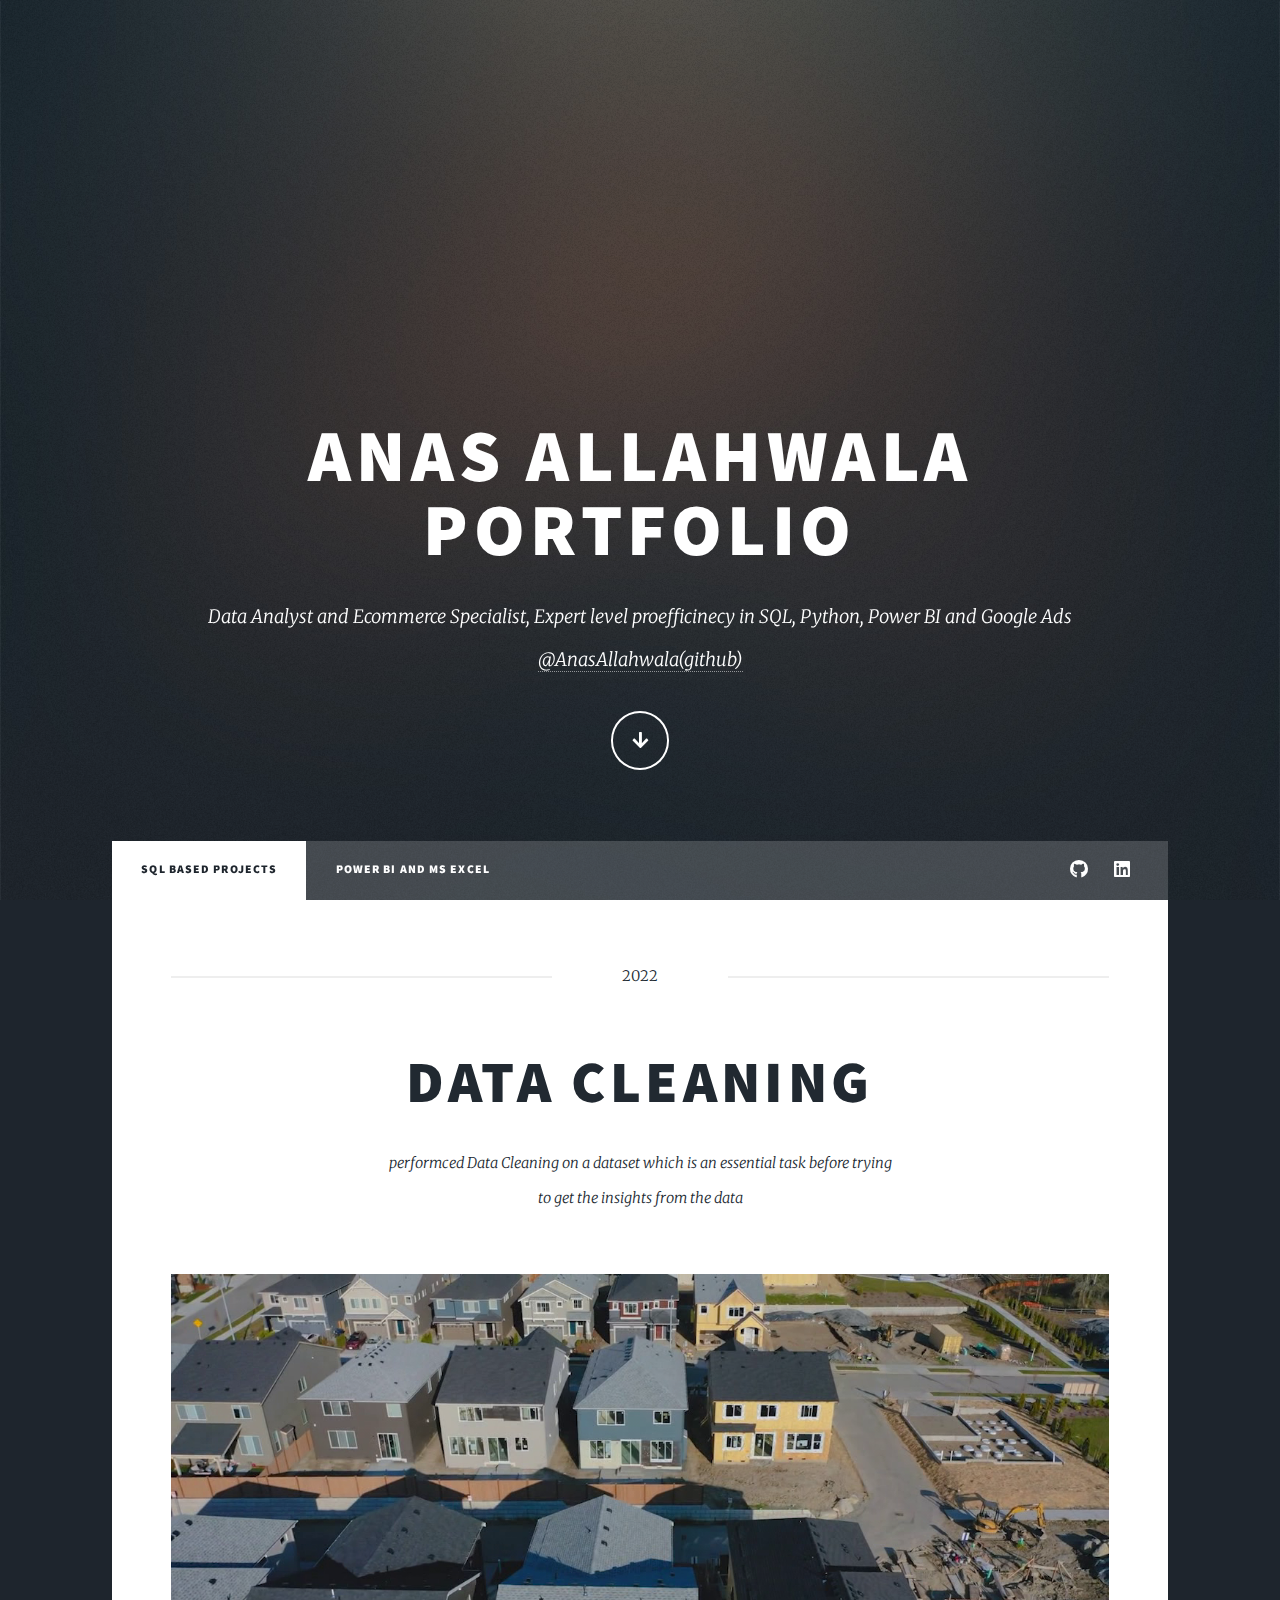
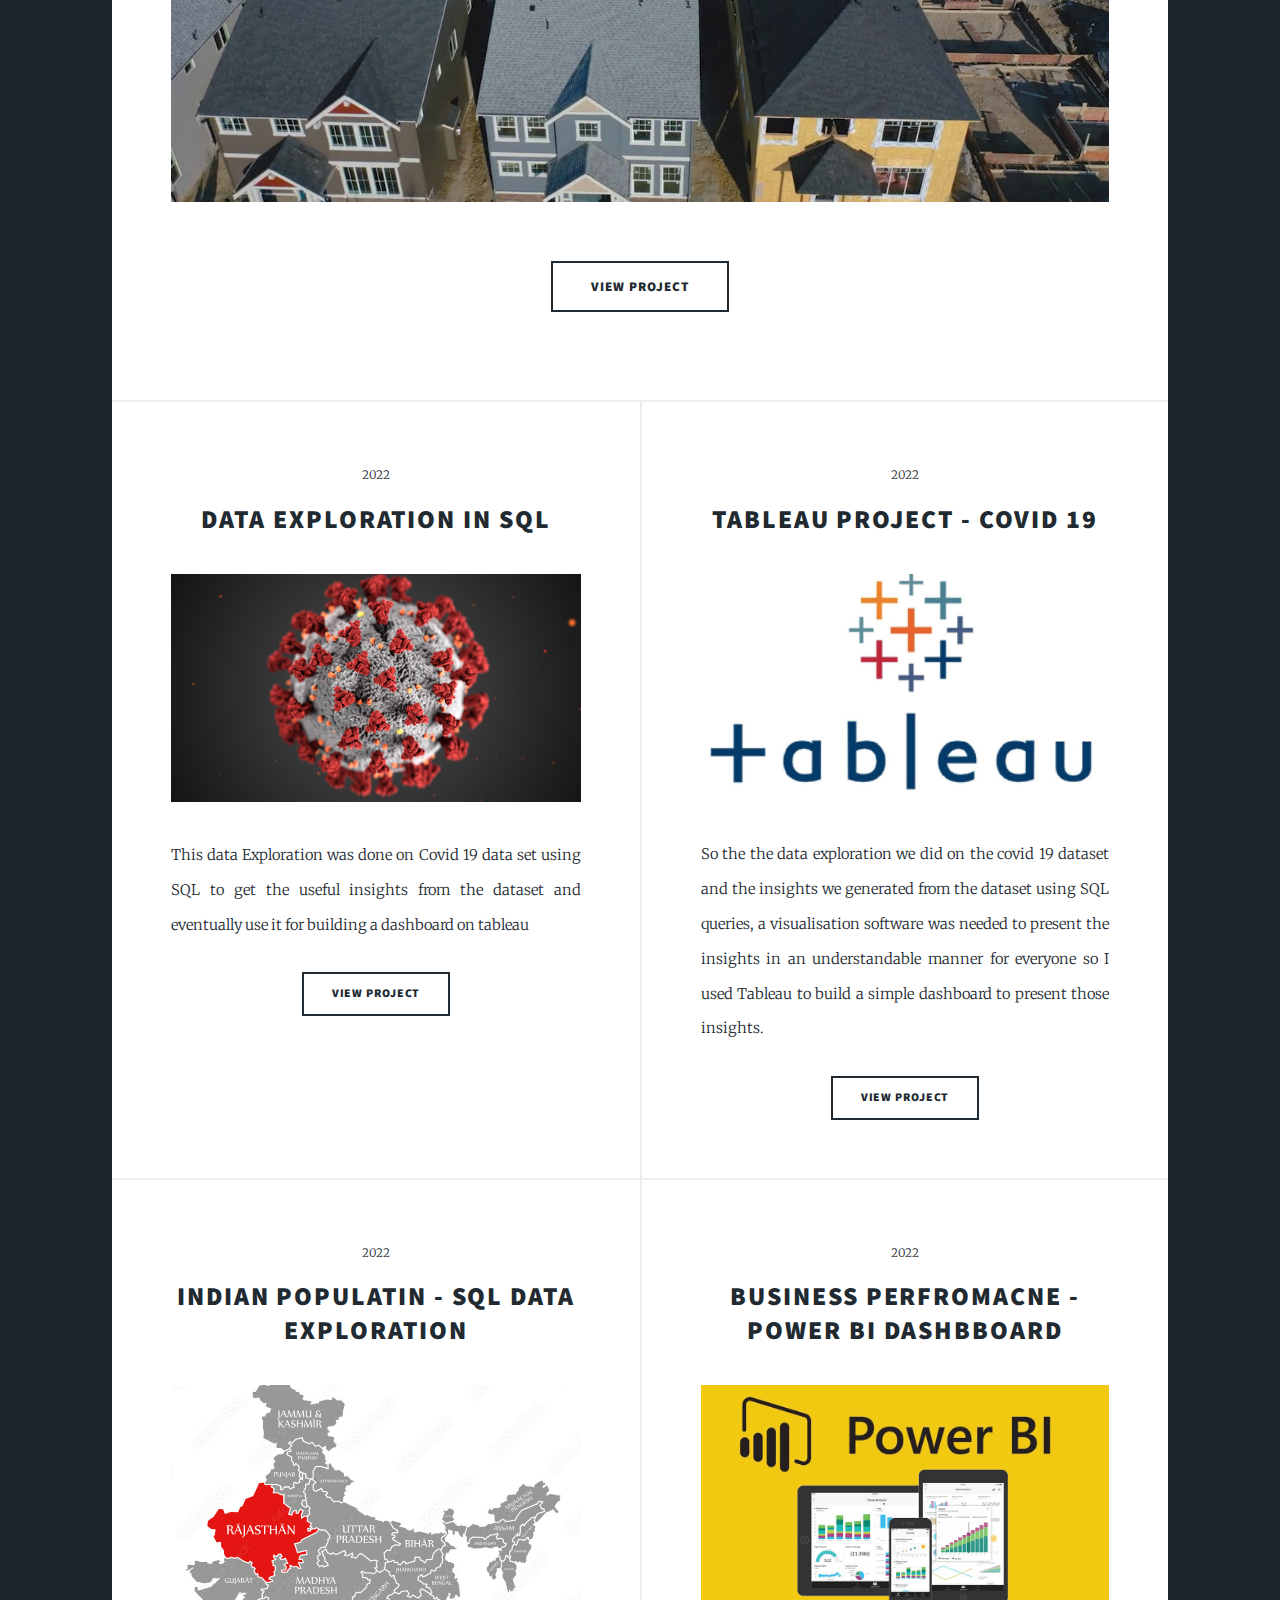
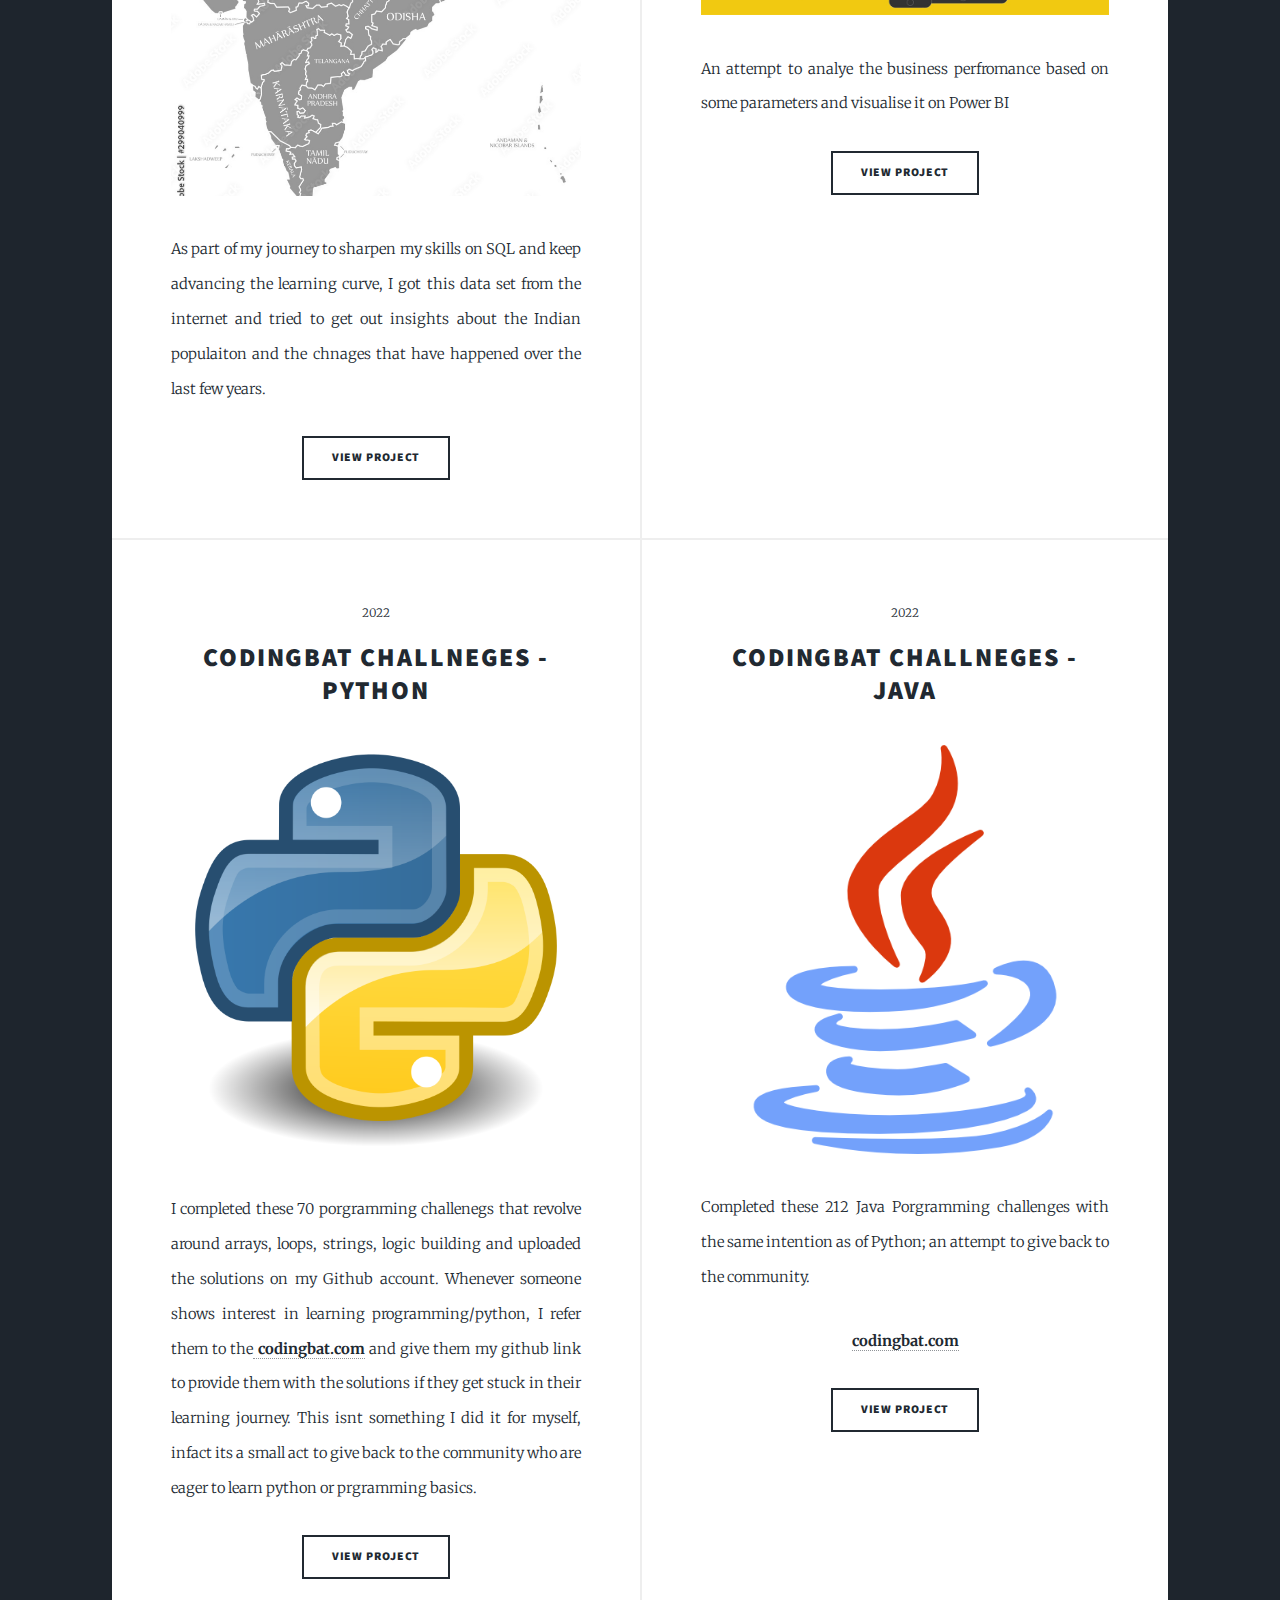
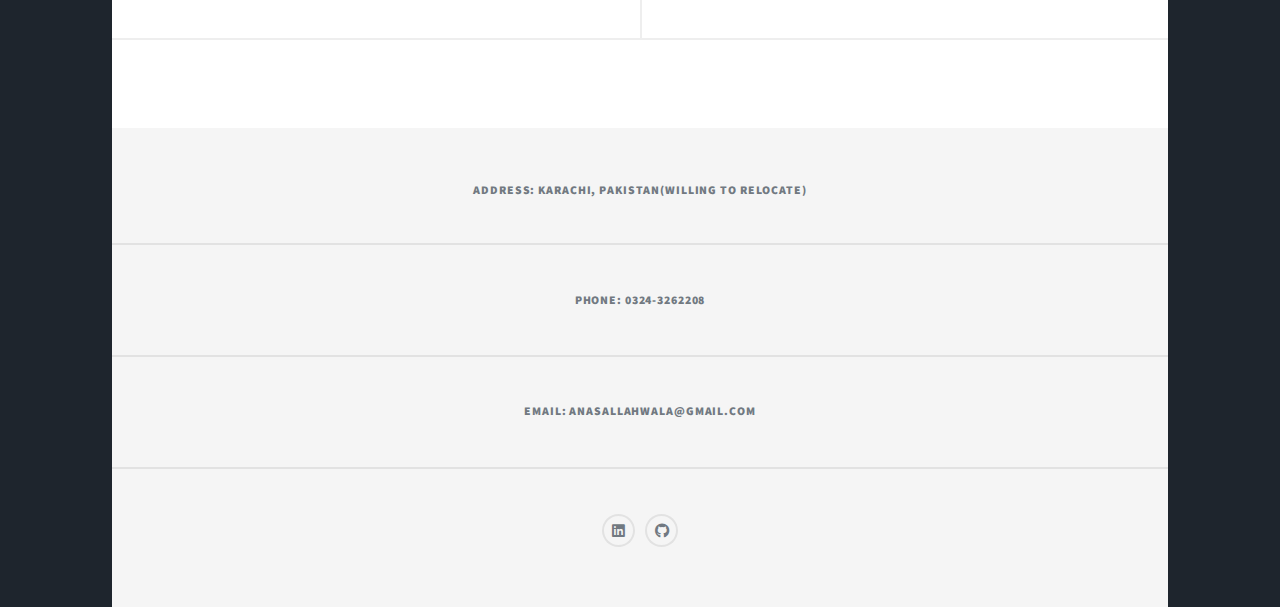
<file: index.html>
<!DOCTYPE html>
<!--
	Massively by HTML5 UP
	html5up.net | @ajlkn
	Free for personal and commercial use under the CCA 3.0 license (html5up.net/license)
-->
<html>
  <head>
    <title>Anas Allahwala - Data Analyst/Engineer</title>
    <meta charset="utf-8" />
    <meta
      name="viewport"
      content="width=device-width, initial-scale=1, user-scalable=no"
    />
    <link rel="stylesheet" href="assets/css/main.css" />
    <noscript
      ><link rel="stylesheet" href="assets/css/noscript.css"
    /></noscript>
  </head>
  <body class="is-preload">
    <!-- Wrapper -->
    <div id="wrapper" class="fade-in">
      <!-- Intro -->
      <div id="intro">
        <h1>
          Anas Allahwala<br/>
          Portfolio
        </h1>
        <p>
          Data Analyst and Ecommerce Specialist, Expert level proefficinecy in
          SQL, Python, Power BI and Google Ads<br />
          <a href="https://github.com/anasAllahwala" target="_blank">@AnasAllahwala(github)</a
          ><br />
        </p>
        <ul class="actions">
          <li>
            <a
              href="#header"
              class="button icon solid solo fa-arrow-down scrolly"
              >Continue</a
            >
          </li>
        </ul>
      </div>

      <!-- Header -->
      <header id="header">
        <a href="index.html" class="logo">Scroll Down</a>
      </header>

      <!-- Nav -->
      <nav id="nav">
        <ul class="links">
          <li class="active"><a href="index.html">SQL based Projects</a></li>
          <li><a href="generic.html">Power BI and MS Excel</a></li>
        </ul>
        <ul class="icons">
          </li>
          <li>
            <a href="https://github.com/anasAllahwala" target="_blank" class="icon brands fa-github"
              ><span class="label">GitHub</span></a
            >
          </li>
		  <li>
            <a href="https://www.linkedin.com/in/anas-allahwala-8b3297174/" target="_blank" class="icon brands fa-linkedin"
              ><span class="label">LinkedIn</span></a
            >
          </li>
        </ul>
      </nav>

      <!-- Main -->
      <div id="main">
        <!-- Featured Post -->
        <article class="post featured">
          <header class="major">
            <span class="date">2022</span>
            <h2>
              <a
                href="https://github.com/anasAllahwala/SQLbasedProjects-/blob/main/Data%20Cleaning%20-%20Nashville.sql"
                target="_blank"
                >Data Cleaning<br />
              </a>
            </h2>
            <p>
              performced Data Cleaning on a dataset which is an essential task
              before trying<br />
              to get the insights from the data<br />
            </p>
          </header>
          <a
            href="https://github.com/anasAllahwala/SQLbasedProjects-/blob/main/Data%20Cleaning%20-%20Nashville.sql"
            target="_blank"
            class="image main"
            ><img src="images/Will-Nashvilles-housing-bubble-burst.webp" alt=""
          /></a>
          <ul class="actions special">
            <li>
              <a
                href="https://github.com/anasAllahwala/SQLbasedProjects-/blob/main/Data%20Cleaning%20-%20Nashville.sql"
                target="_blank"
                class="button large"
                >View Project</a
              >
            </li>
          </ul>
        </article>

        <!-- Posts -->
        <section class="posts">
          <article>
            <header>
              <span class="date">2022</span>
              <h2>
                <a
                  href="https://github.com/anasAllahwala/sql_dataExploration-covid19-/blob/main/Data%20Exploration%20on%20covid19.sql"
                  target="_blank"
                  >Data Exploration in SQL<br />
                </a>
              </h2>
            </header>
            <a
              href="https://github.com/anasAllahwala/sql_dataExploration-covid19-/blob/main/Data%20Exploration%20on%20covid19.sql"
              target
              -="blank"
              class="image fit"
              ><img src="images/sarscov2-illus-1080x600px.jpg" alt=""
            /></a>
            <p>
              This data Exploration was done on Covid 19 data set using SQL to
              get the useful insights from the dataset and eventually use it for
              building a dashboard on tableau
            </p>
            <ul class="actions special">
              <li>
                <a
                  href="https://github.com/anasAllahwala/sql_dataExploration-covid19-/blob/main/Data%20Exploration%20on%20covid19.sql"
                  target="_blank"
                  class="button"
                  >View Project</a
                >
              </li>
            </ul>
          </article>
          <article>
            <header>
              <span class="date">2022</span>
              <h2>
                <a
                  href="https://public.tableau.com/app/profile/anas.tahir/viz/CovidDashboard_16591040684300/Dashboard1"
                  target="blank"
                >
                  Tableau Project - Covid 19</a
                >
              </h2>
            </header>
            <a
              href="https://public.tableau.com/app/profile/anas.tahir/viz/CovidDashboard_16591040684300/Dashboard1"
              target="_blank"
              class="image fit"
              ><img src="images/tableau.png" alt=""
            /></a>
            <p>
              So the the data exploration we did on the covid 19 dataset and the
              insights we generated from the dataset using SQL queries, a
              visualisation software was needed to present the insights in an
              understandable manner for everyone so I used Tableau to build a
              simple dashboard to present those insights.
            </p>
            <ul class="actions special">
              <li>
                <a
                  href="https://public.tableau.com/app/profile/anas.tahir/viz/CovidDashboard_16591040684300/Dashboard1"
                  target="blank"
                  class="button"
                  >View Project</a
                >
              </li>
            </ul>
          </article>
          <article>
            <header>
              <span class="date">2022</span>
              <h2>
                <a
                  href="https://github.com/anasAllahwala/SQLbasedProjects-/blob/main/Indian%20Population%20Census%20-%20Data%20Exploration.sql"
                  target="_blank"
                  >Indian Populatin - SQL Data Exploration</a
                >
              </h2>
            </header>
            <a
              href="https://github.com/anasAllahwala/SQLbasedProjects-/blob/main/Indian%20Population%20Census%20-%20Data%20Exploration.sql"
              target="_blank"
              class="image fit"
              ><img src="images/Indian Map.png" alt=""
            /></a>
            <p>
              As part of my journey to sharpen my skills on SQL and keep
              advancing the learning curve, I got this data set from the
              internet and tried to get out insights about the Indian populaiton
              and the chnages that have happened over the last few years.
            </p>
            <ul class="actions special">
              <li>
                <a
                  href="https://github.com/anasAllahwala/SQLbasedProjects-/blob/main/Indian%20Population%20Census%20-%20Data%20Exploration.sql"
                  target="blank"
                  class="button"
                  >View Project</a
                >
              </li>
            </ul>
          </article>
          <article>
            <header>
              <span class="date">2022</span>
              <h2>
                <a href="generic.html" target="blank"
                  >Business Perfromacne - Power BI Dashbboard</a
                >
              </h2>
            </header>
            <a href="generic.html" target="_blank" class="image fit"
              ><img src="images/power-BI.png" alt=""
            /></a>
            <p>
              An attempt to analye the business perfromance based on some
              parameters and visualise it on Power BI
            </p>
            <ul class="actions special">
              <li>
                <a href="generic.html" target="_blank" class="button"
                  >View Project</a
                >
              </li>
            </ul>
          </article>
          <article>
            <header>
              <span class="date">2022</span>
              <h2>
                <a href="https://github.com/anasAllahwala/Codingbat-Python-Challenges-/tree/main/Python" target="_blank">Codingbat challneges - Python</a>
              </h2>
            </header>
            <a href="https://github.com/anasAllahwala/Codingbat-Python-Challenges-/tree/main/Python" target="_blank" class="image fit"
              ><img
                src="images/1200px-Python.svg.png"
                alt=""
            /></a>
            <p>I completed these 70 porgramming challenegs that revolve around arrays, loops, strings, logic building and uploaded the solutions on my Github account. 
				Whenever someone shows interest in learning programming/python, I refer them to the<a href="https://codingbat.com/python" target="_blank" style="font-weight:700"> codingbat.com</a> and give them my github link to provide them with the solutions if 
				they get stuck in their learning journey. This isnt something I did it for myself, infact its a small act to give back to the community who are eager to learn 
				python or prgramming basics.
			</p>
            <ul class="actions special">
              <li><a href="https://github.com/anasAllahwala/Codingbat-Python-Challenges-/tree/main/Python" target="_blank" class="button">View Project</a></li>
            </ul>
          </article>

		  <article>
            <header>
              <span class="date">2022</span>
              <h2>
                <a href="https://github.com/anasAllahwala/CodingbatChallenges-Java-/tree/main/Java" target="_blank">Codingbat challneges - Java</a>
              </h2>
            </header>
            <a href="https://github.com/anasAllahwala/CodingbatChallenges-Java-/tree/main/Java" target="_blank" class="image fit"
              ><img
                src="images/Java logo.png"
                alt=""
            /></a>
            <p> Completed these 212 Java Porgramming challenges with the same intention as of Python; an attempt to give back to the community. </p>
			<a href="https://codingbat.com/python" style="font-weight:700" target="_blank"> codingbat.com</a>
			</p>
            <ul class="actions special">

              <li><a href="https://github.com/anasAllahwala/CodingbatChallenges-Java-/tree/main/Java" target="_blank" class="button">View Project</a></li>
            </ul>
		
          </article>

		  
        </section>

        <!-- Footer -->
        <footer></footer>
      </div>

      <!-- Footer -->
      <footer id="footer">
        <section class="split contact">
          <section class="alt">
            <h3 style="text-align: center">
              Address: Karachi, Pakistan(willing to relocate)
            </h3>
          </section>
          <section>
            <h3 style="text-align: center">Phone: 0324-3262208</h3>
          </section>
          <section>
            <h3 style="text-align: center">Email: anasallahwala@gmail.com</h3>
          </section>
          <section>
            <ul style="text-align: center" class="icons alt">
              <li>
                <a
                  href="https://www.linkedin.com/in/anas-allahwala-8b3297174/"
                  target="_blank"
                  class="icon brands alt fa-linkedin"
                  ><span class="label">Linkedin</span></a
                >
              </li>
              <li>
                <a
                  style="logo-al"
                  href="https://github.com/anasAllahwala"
                  class="icon brands alt fa-github"
                  target="_blank"
                  ><span class="label">GitHub</span></a
                >
              </li>
            </ul>
          </section>
        </section>
      </footer>

      <!-- Copyright -->

    <!-- Scripts -->
    <script src="assets/js/jquery.min.js"></script>
    <script src="assets/js/jquery.scrollex.min.js"></script>
    <script src="assets/js/jquery.scrolly.min.js"></script>
    <script src="assets/js/browser.min.js"></script>
    <script src="assets/js/breakpoints.min.js"></script>
    <script src="assets/js/util.js"></script>
    <script src="assets/js/main.js"></script>
  </body>
</html>
</file>
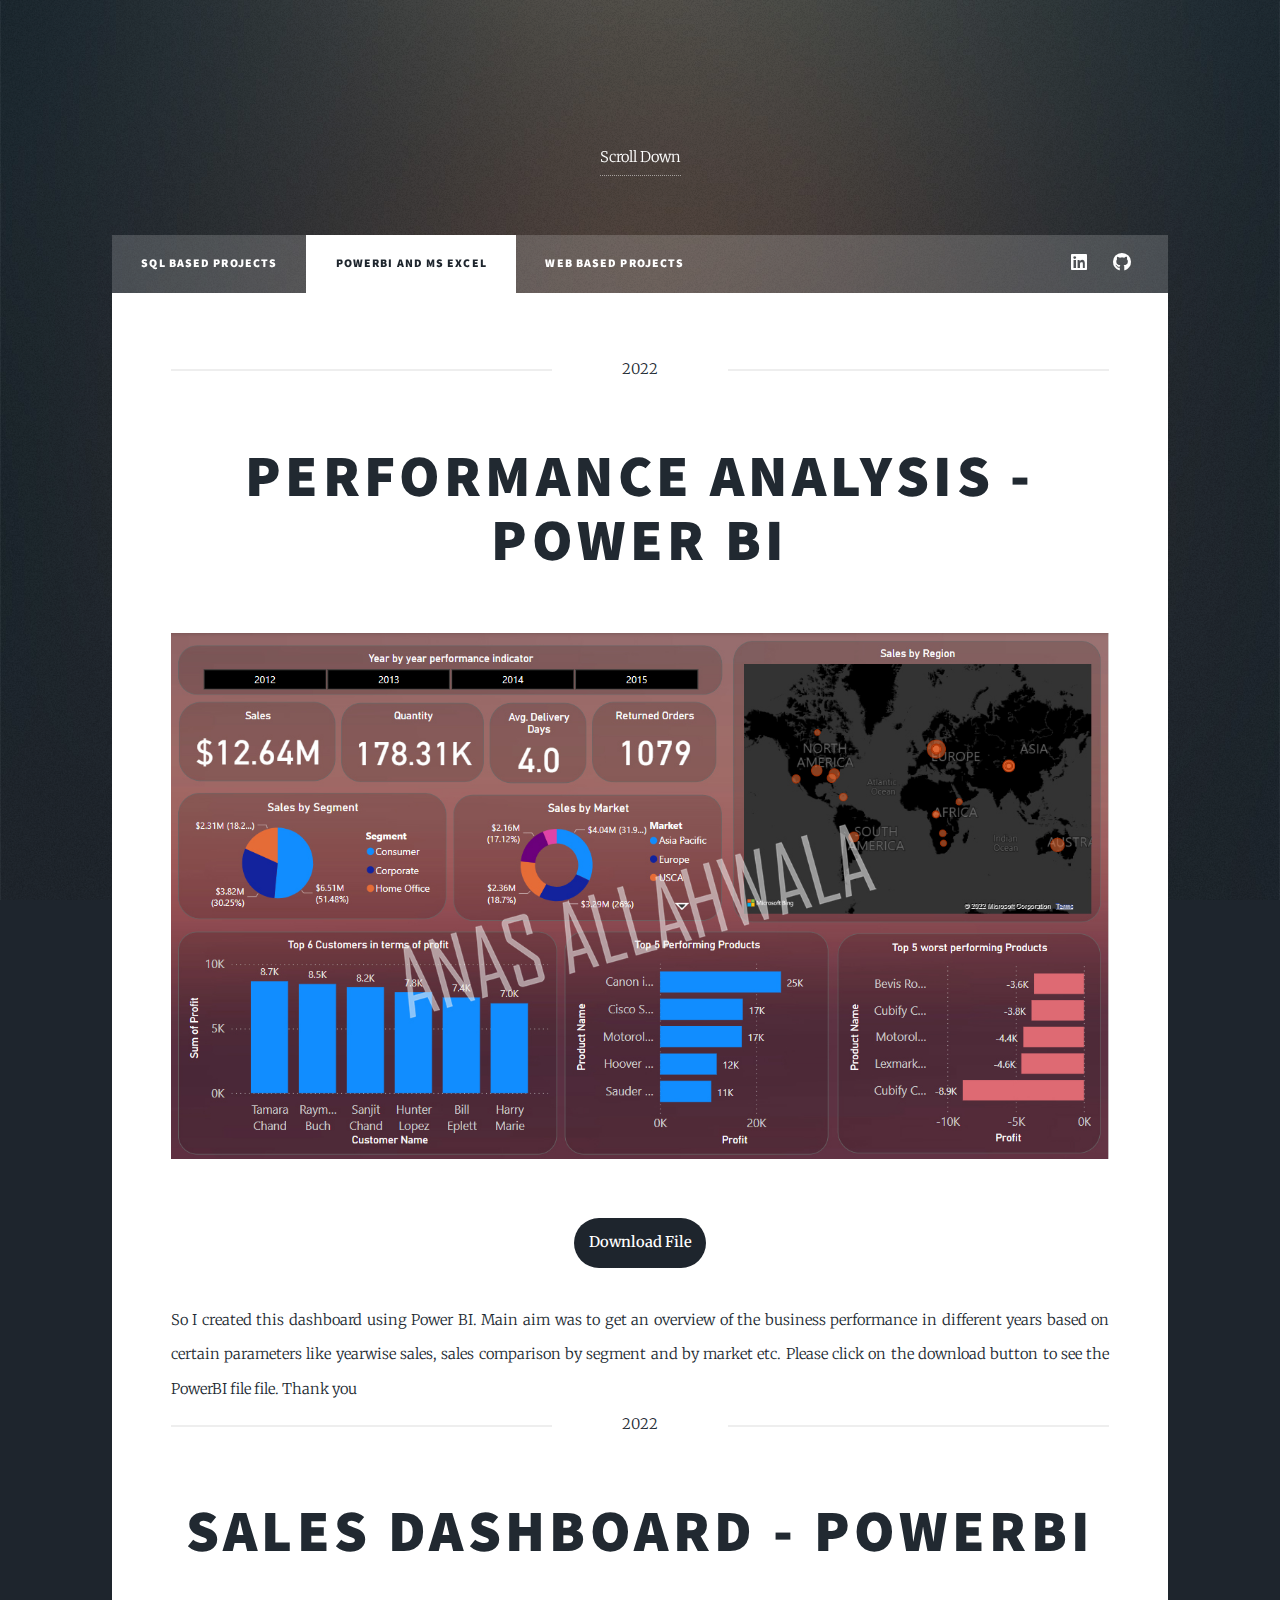
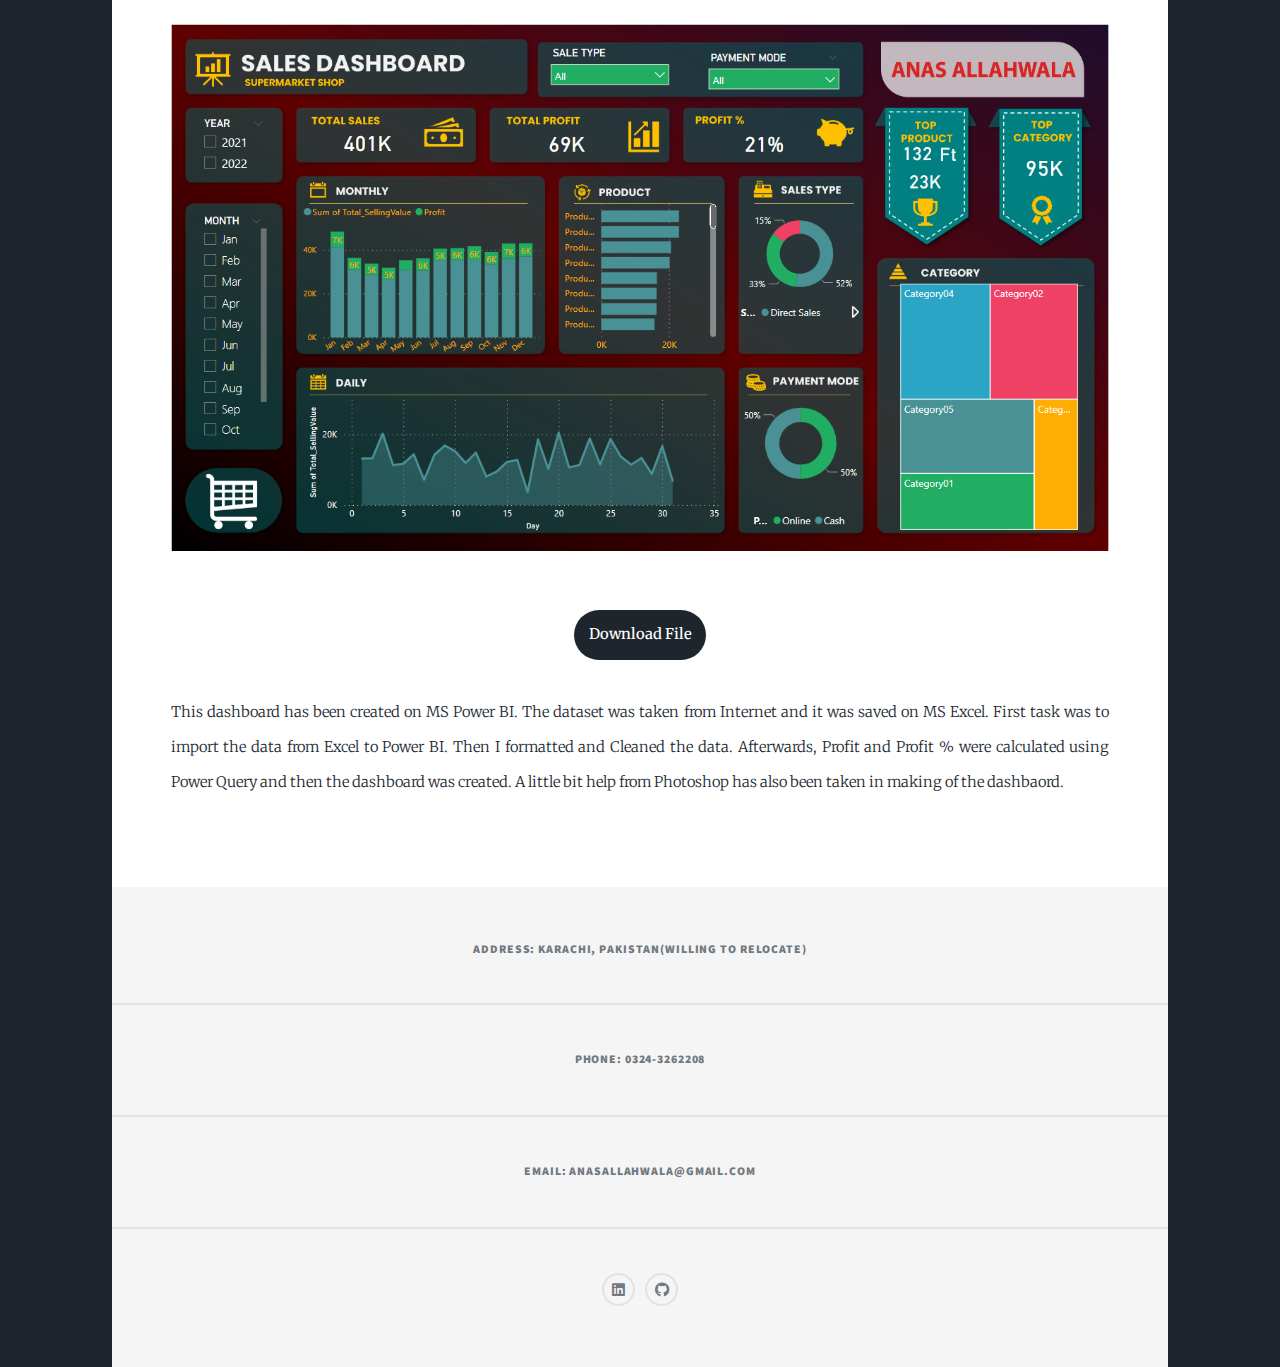
<file: generic.html>
<!DOCTYPE html>
<!--
	Massively by HTML5 UP
	html5up.net | @ajlkn
	Free for personal and commercial use under the CCA 3.0 license (html5up.net/license)
-->
<html>
  <head>
    <title>Anas Allahwala - Portfolio</title>
    <meta charset="utf-8" />
    <meta
      name="viewport"
      content="width=device-width, initial-scale=1, user-scalable=no"
    />
    <link rel="stylesheet" href="assets/css/main.css" />
    <noscript
      ><link rel="stylesheet" href="assets/css/noscript.css"
    /></noscript>
  </head>
  <body class="is-preload">
    <!-- Wrapper -->
    <div id="wrapper">
      <!-- Header -->
      <header id="header">
        <a href="index.html">Scroll Down</a>
      </header>

      <!-- Nav -->
      <nav id="nav">
        <ul class="links">
          <li><a href="index.html">SQL based Projects</a></li>
          <li class="active"><a href="generic.html">PowerBI and MS Excel</a></li>
          <li><a href="index1.html">Web based Projects</a></li>
        </ul>
        <ul class="icons">
          <li>
          <li>
            <a href="https://www.linkedin.com/in/anas-allahwala-8b3297174/" target="_blank" class="icon brands fa-linkedin"
              ><span class="label">LinkedIn</span></a
            >
          </li>
          <li>
            <a href="https://github.com/anasAllahwala" target="_blank" class="icon brands fa-github"
              ><span class="label">GitHub</span></a
            >
          </li>
        </ul>
      </nav>

      <!-- Main -->
      <div id="main">
        <!-- Post -->
        <section class="post">
          <header class="major">
            <span class="date">2022</span>
            <h1>Performance Analysis - POWER BI </h1>
            <p>
				<!--## write sth here if you want##-->
            </p>
          </header>
          <div class="image main">
            <img src="images/Business Performance.jpg" alt="" />
          </div>
          <div class="container">
            <div class="vertical center">
              <a
                href="images/Business Performance.pbix"
                download
                class="download-btn"
              >
                Download File</a
              >
            </div>
          </div>
          <div></div>
          <p>
            <br />
            
            So I created this dashboard using Power BI. Main aim was to get an
            overview of the business performance in different years based on
            certain parameters like yearwise sales, sales comparison by segment
            and by market etc. Please click on the download button to see the
            PowerBI file file. Thank you
          </p>
      
          <header class="major">
            <span class="date">2022</span>
            <h1>Sales Dashboard - PowerBI</h1>
            <p>
				<!--## write sth here if you want##-->
            </p>
          </header>
          <div class="image main">
            <img src="images/Sales Dashboard.png" alt="" />
          </div>
          <div class="container">
            <div class="vertical center">
              <a
                href="images/SalesDashboard.pbix"
                download
                class="download-btn"
              >
                Download File</a
              >
            </div>
          </div>
          <div></div>
          <p>
            <br />
            This dashboard has been created on MS Power BI. The dataset was taken from Internet and it was
            saved on MS Excel. First task was to import the data from Excel to Power BI. Then I formatted and Cleaned the data.
            Afterwards, Profit and Profit % were calculated using Power Query and then the dashboard was created. A little bit help 
            from Photoshop has also been taken in making of the dashbaord.

          </p>
        </section>

      </div>

      <!-- Footer -->
      <footer id="footer">
        <section class="split contact">
          <section class="alt">
            <h3 style="text-align: center">
              Address: Karachi, Pakistan(willing to relocate)
            </h3>
          </section>
          <section>
            <h3 style="text-align: center">Phone: 0324-3262208</h3>
          </section>
          <section>
            <h3 style="text-align: center">Email: anasallahwala@gmail.com</h3>
          </section>
          <section>
            <ul style="text-align: center" class="icons alt">
              <li>
                <a
                  href="https://www.linkedin.com/in/anas-allahwala-8b3297174/"
                  target="_blank"
                  class="icon brands alt fa-linkedin"
                  ><span class="label">Linkedin</span></a
                >
              </li>
              <li>
                <a
                  style="logo-al"
                  href="https://github.com/anasAllahwala"
                  class="icon brands alt fa-github"
                  target="_blank"
                  ><span class="label">GitHub</span></a
                >
              </li>
            </ul>
          </section>
        </section>
      </footer>

    <!-- Scripts -->
    <script src="assets/js/jquery.min.js"></script>
    <script src="assets/js/jquery.scrollex.min.js"></script>
    <script src="assets/js/jquery.scrolly.min.js"></script>
    <script src="assets/js/browser.min.js"></script>
    <script src="assets/js/breakpoints.min.js"></script>
    <script src="assets/js/util.js"></script>
    <script src="assets/js/main.js"></script>
  </body>
</html>
</file>
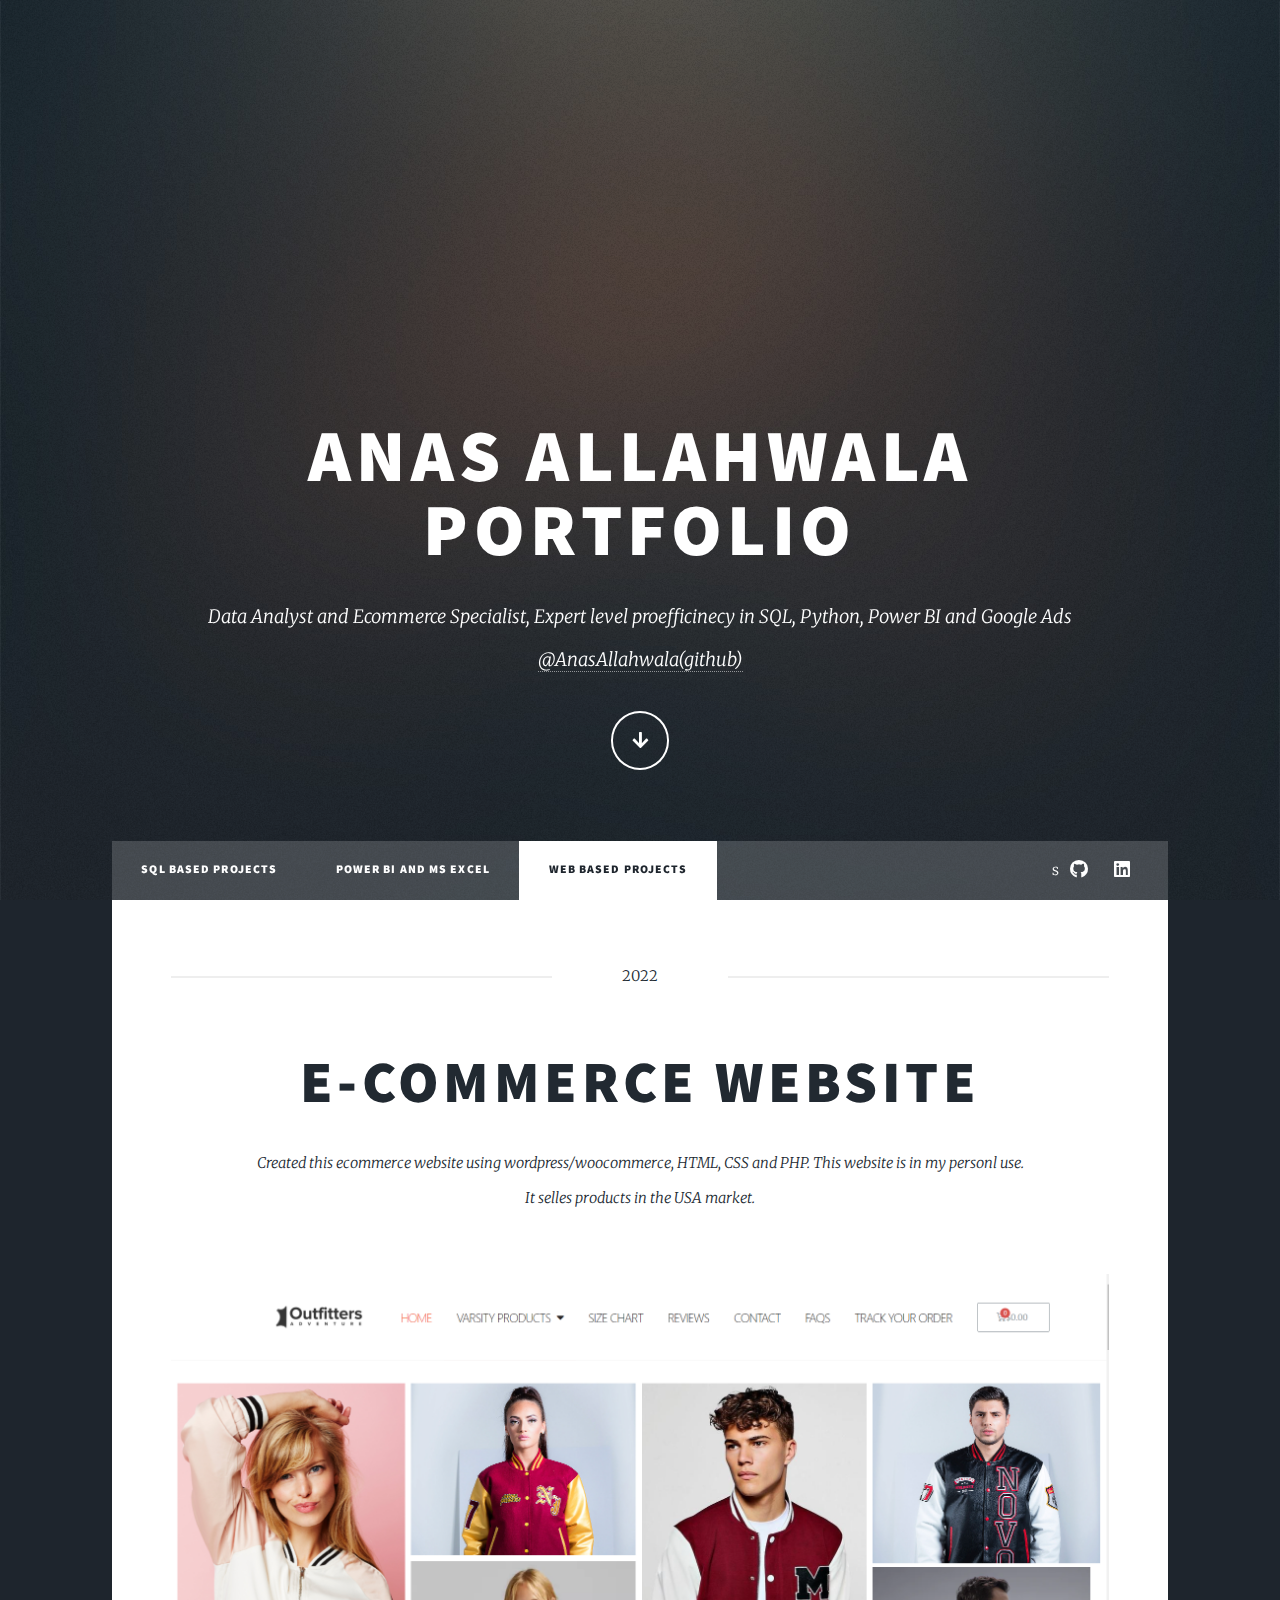
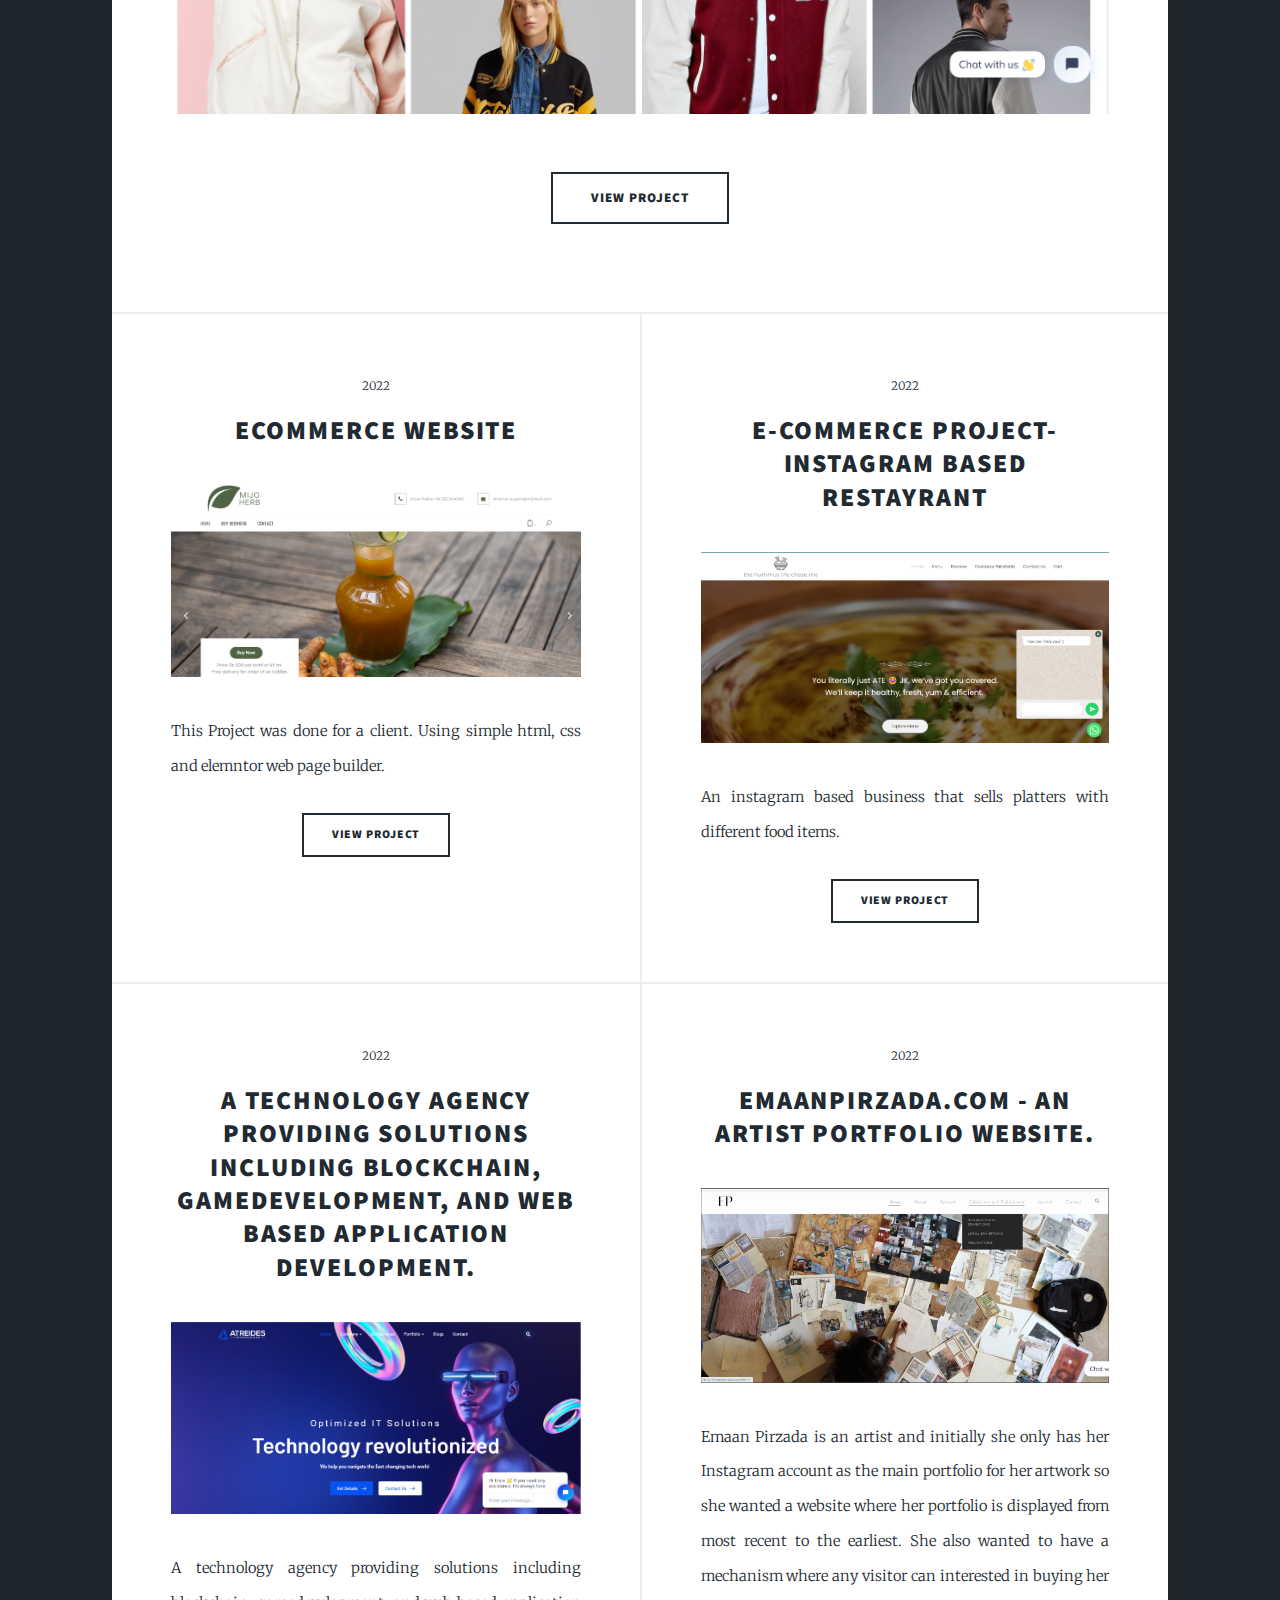
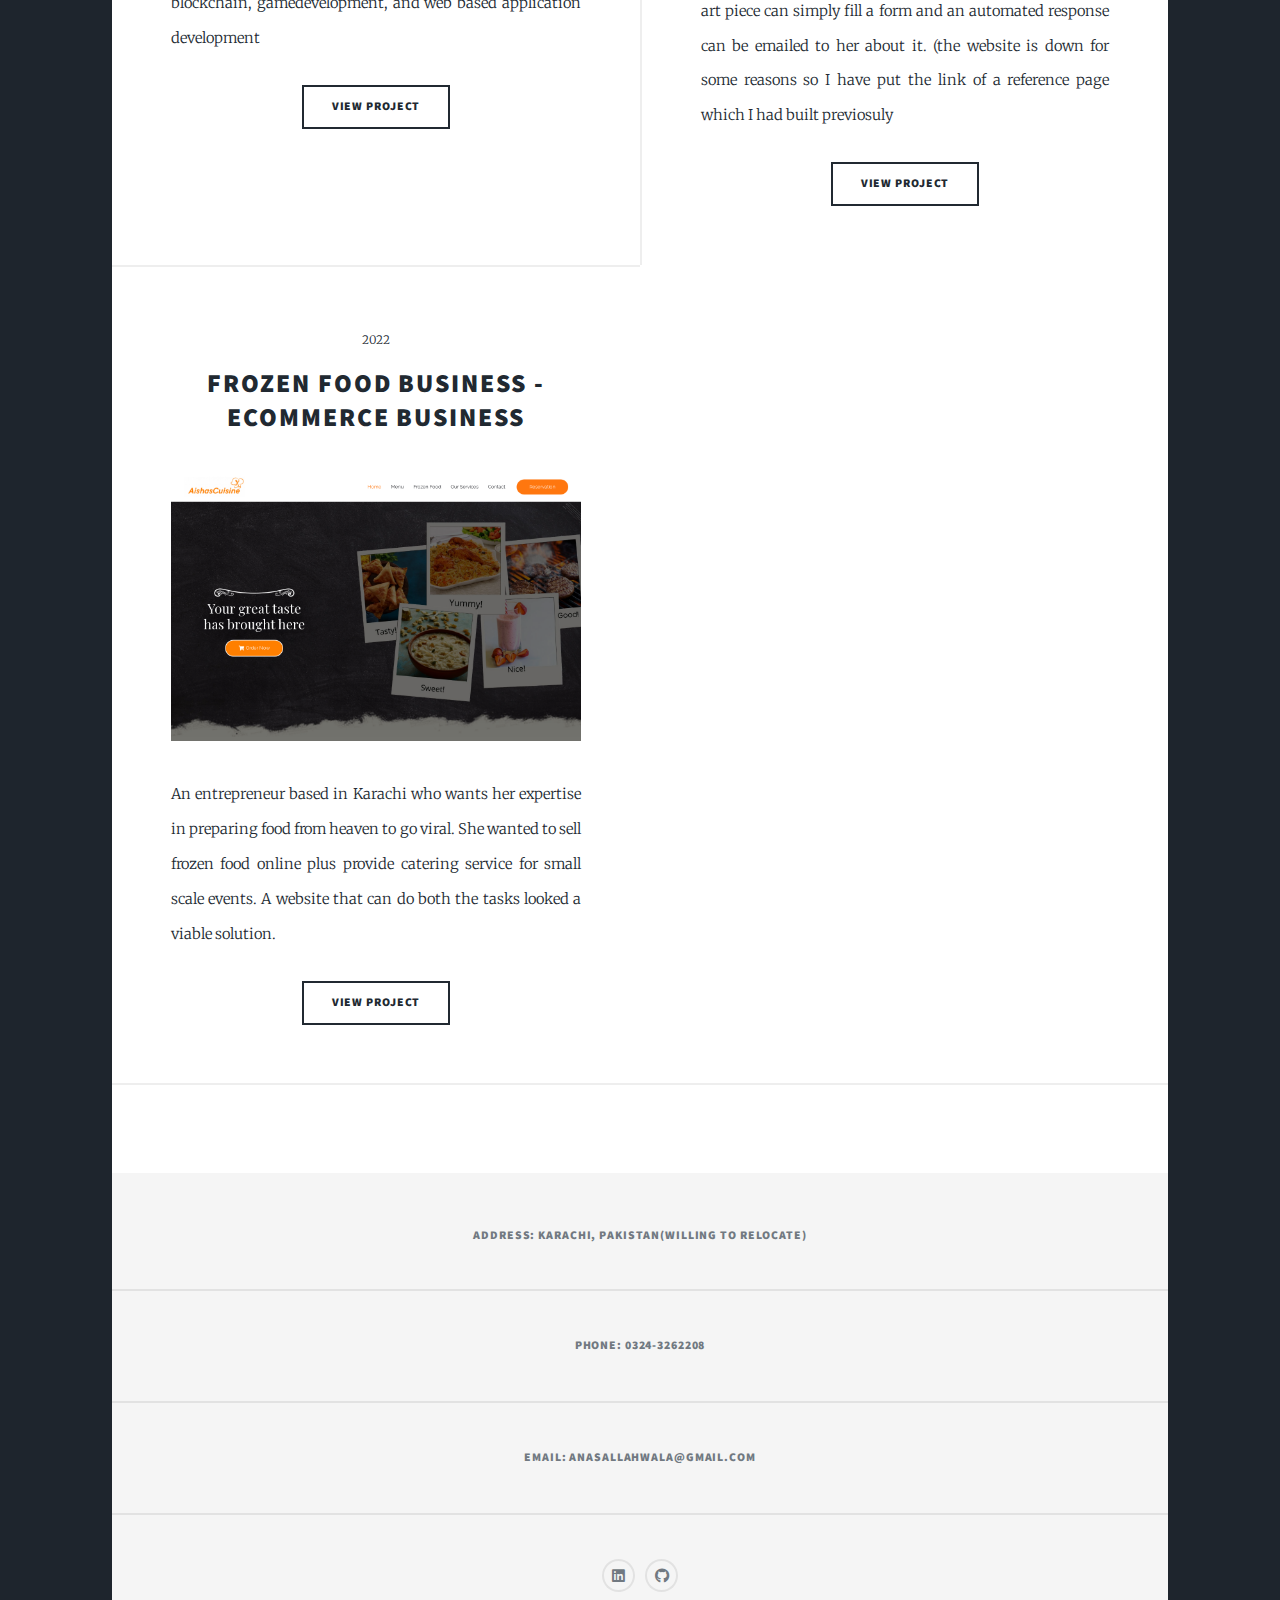
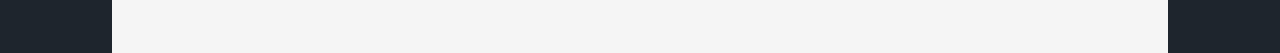
<file: index1.html>
<!DOCTYPE html>
<!--
	Massively by HTML5 UP
	html5up.net | @ajlkn
	Free for personal and commercial use under the CCA 3.0 license (html5up.net/license)
-->
<html>
  <head>
    <title>Anas Allahwala - Data Analyst/Engineer</title>
    <meta charset="utf-8" />
    <meta
      name="viewport"
      content="width=device-width, initial-scale=1, user-scalable=no"
    />
    <link rel="stylesheet" href="assets/css/main.css" />
    <noscript
      ><link rel="stylesheet" href="assets/css/noscript.css"
    /></noscript>
  </head>
  <body class="is-preload">
    <!-- Wrapper -->
    <div id="wrapper" class="fade-in">
      <!-- Intro -->
      <div id="intro">
        <h1>
          Anas Allahwala<br/>
          Portfolio
        </h1>
        <p>
          Data Analyst and Ecommerce Specialist, Expert level proefficinecy in
          SQL, Python, Power BI and Google Ads<br />
          <a href="https://github.com/anasAllahwala" target="_blank">@AnasAllahwala(github)</a
          ><br />
        </p>
        <ul class="actions">
          <li>
            <a
              href="#header"
              class="button icon solid solo fa-arrow-down scrolly"
              >Continue</a
            >
          </li>
        </ul>
      </div>

      <!-- Header -->
      <header id="header">
        <a href="index.html" class="logo">Scroll Down</a>
      </header>

      <!-- Nav -->
      <nav id="nav">
        <ul class="links">
          <li ><a href="index.html">SQL based Projects</a></li>
          <li><a href="generic.html">Power BI and MS Excel</a></li>
          <li class="active"><a href="generic.html">Web based Projects</a></li>
        </ul>
        <ul class="icons">s
          </li>
          <li>
            <a href="https://github.com/anasAllahwala" target="_blank" class="icon brands fa-github"
              ><span class="label">GitHub</span></a
            >
          </li>
		  <li>
            <a href="https://www.linkedin.com/in/anas-allahwala-8b3297174/" target="_blank" class="icon brands fa-linkedin"
              ><span class="label">LinkedIn</span></a
            >
          </li>
        </ul>
      </nav>

      <!-- Main -->
      <div id="main">
        <!-- Featured Post -->
        <article class="post featured">
          <header class="major">
            <span class="date">2022</span>
            <h2>
              <a
                href="https://outfittersadventure.com/"
                target="_blank"
                >E-commerce Website<br />
              </a>
            </h2>
            <p>
              Created this ecommerce website using wordpress/woocommerce, HTML, CSS and PHP. This website is in my personl use.<br />
              It selles products in the USA market.
              <br />
            </p>
          </header>
          <a
            href="https://outfittersadventure.com/"
            target="_blank"
            class="image main"
            ><img src="images/Outfitters(Screenshot).png" alt=""
          /></a>
          <ul class="actions special">
            <li>
              <a
                href="https://outfittersadventure.com/"
                target="_blank"
                class="button large"
                >View Project</a
              >
            </li>
          </ul>
        </article>

        <!-- Posts -->
        <section class="posts">
          <article>
            <header>
              <span class="date">2022</span>
              <h2>
                <a
                  href="https://mijoherb.com/"
                  target="_blank"
                  >Ecommerce Website<br />
                </a>
              </h2>
            </header>
            <a
              href="https://mijoherb.com/"
              target
              -="blank"
              class="image fit"
              ><img src="images/Mijoherb(screenshot).png" alt=""
            /></a>
            <p>
              This Project was done for a client. Using simple html, css and elemntor web page builder.
            </p>
            <ul class="actions special">
              <li>
                <a
                  href="https://mijoherb.com/"
                  target="_blank"
                  class="button"
                  >View Project</a
                >
              </li>
            </ul>
          </article>
          <article>
            <header>
              <span class="date">2022</span>
              <h2>
                <a
                  href="https://thehummuslifechoseme.com/"
                  target="blank"
                >
                  E-commerce Project- Instagram based restayrant</a
                >
              </h2>
            </header>
            <a
              href="https://thehummuslifechoseme.com/"
              target="_blank"
              class="image fit"
              ><img src="images/theHummus(screenshot).png" alt=""
            /></a>
            <p>
              An instagram based business that sells platters with different food items. 
            </p>
            <ul class="actions special">
              <li>
                <a
                  href="https://thehummuslifechoseme.com/"
                  target="blank"
                  class="button"
                  >View Project</a
                >
              </li>
            </ul>
          </article>
          <article>
            <header>
              <span class="date">2022</span>
              <h2>
                <a
                  href="https://www.atreidestechnologies.com/"
                  target="_blank"
                  >A technology agency providing solutions including blockchain, gamedevelopment, and web based application development.</a
                >
              </h2>
            </header>
            <a
              href="https://www.atreidestechnologies.com/"
              target="_blank"
              class="image fit"
              ><img src="images/Atreides Technologies.png" alt=""
            /></a>
            <p>
                A technology agency providing solutions including blockchain, gamedevelopment, and web based application development
            </p>
            <ul class="actions special">
              <li>
                <a
                  href="https://www.atreidestechnologies.com/"
                  target="blank"
                  class="button"
                  >View Project</a
                >
              </li>
            </ul>
          </article>
          <article>
            <header>
              <span class="date">2022</span>
              <h2>
                <a href="https://www.atreidestechnologies.com/art-website/" target="blank"
                  >Emaanpirzada.com - An artist Portfolio Website.</a
                >
              </h2>
            </header>
            <a href="https://www.atreidestechnologies.com/art-website/" target="_blank" class="image fit"
              ><img src="images/emaanPirzada.png" alt=""
            /></a>
            <p>
            Emaan Pirzada is an artist and initially she only has her Instagram account as the main portfolio 
            for her artwork so she wanted a website where her portfolio is displayed from most recent to the earliest. 
            She also wanted to have a mechanism where any visitor can interested in buying her art piece can simply
            fill a form and an automated response can be emailed to her about it. (the website is down for some reasons so I have put the link
            of a reference page which I had built previosuly
            </p>
            <ul class="actions special">
              <li>
                <a href="https://www.atreidestechnologies.com/art-website/" target="_blank" class="button"
                  >View Project</a
                >
              </li>
            </ul>
          </article>
          <article>
            <header>
              <span class="date">2022</span>
              <h2>
                <a href="https://aishascuisine.com/" target="_blank">Frozen Food Business - Ecommerce business</a>
              </h2>
            </header>
            <a href="https://aishascuisine.com/" target="_blank" class="image fit"
              ><img
                src="images/Home-Aishas-Cuisine.png"
                alt=""
            /></a>
            <p>
                An entrepreneur based in Karachi who wants her expertise in preparing food from heaven to go viral. She wanted to sell frozen food online plus provide catering service for small scale events.
                 A website that can do both the tasks looked a viable solution.
			</p>
            <ul class="actions special">
              <li><a href="https://aishascuisine.com/" target="_blank" class="button">View Project</a></li>
            </ul>
          </article>

		  
        </section>

        <!-- Footer -->
        <footer></footer>
      </div>

      <!-- Footer -->
      <footer id="footer">
        <section class="split contact">
          <section class="alt">
            <h3 style="text-align: center">
              Address: Karachi, Pakistan(willing to relocate)
            </h3>
          </section>
          <section>
            <h3 style="text-align: center">Phone: 0324-3262208</h3>
          </section>
          <section>
            <h3 style="text-align: center">Email: anasallahwala@gmail.com</h3>
          </section>
          <section>
            <ul style="text-align: center" class="icons alt">
              <li>
                <a
                  href="https://www.linkedin.com/in/anas-allahwala-8b3297174/"
                  target="_blank"
                  class="icon brands alt fa-linkedin"
                  ><span class="label">Linkedin</span></a
                >
              </li>
              <li>
                <a
                  style="logo-al"
                  href="https://github.com/anasAllahwala"
                  class="icon brands alt fa-github"
                  target="_blank"
                  ><span class="label">GitHub</span></a
                >
              </li>
            </ul>
          </section>
        </section>
      </footer>

      <!-- Copyright -->

    <!-- Scripts -->
    <script src="assets/js/jquery.min.js"></script>
    <script src="assets/js/jquery.scrollex.min.js"></script>
    <script src="assets/js/jquery.scrolly.min.js"></script>
    <script src="assets/js/browser.min.js"></script>
    <script src="assets/js/breakpoints.min.js"></script>
    <script src="assets/js/util.js"></script>
    <script src="assets/js/main.js"></script>
  </body>
</html>
</file>
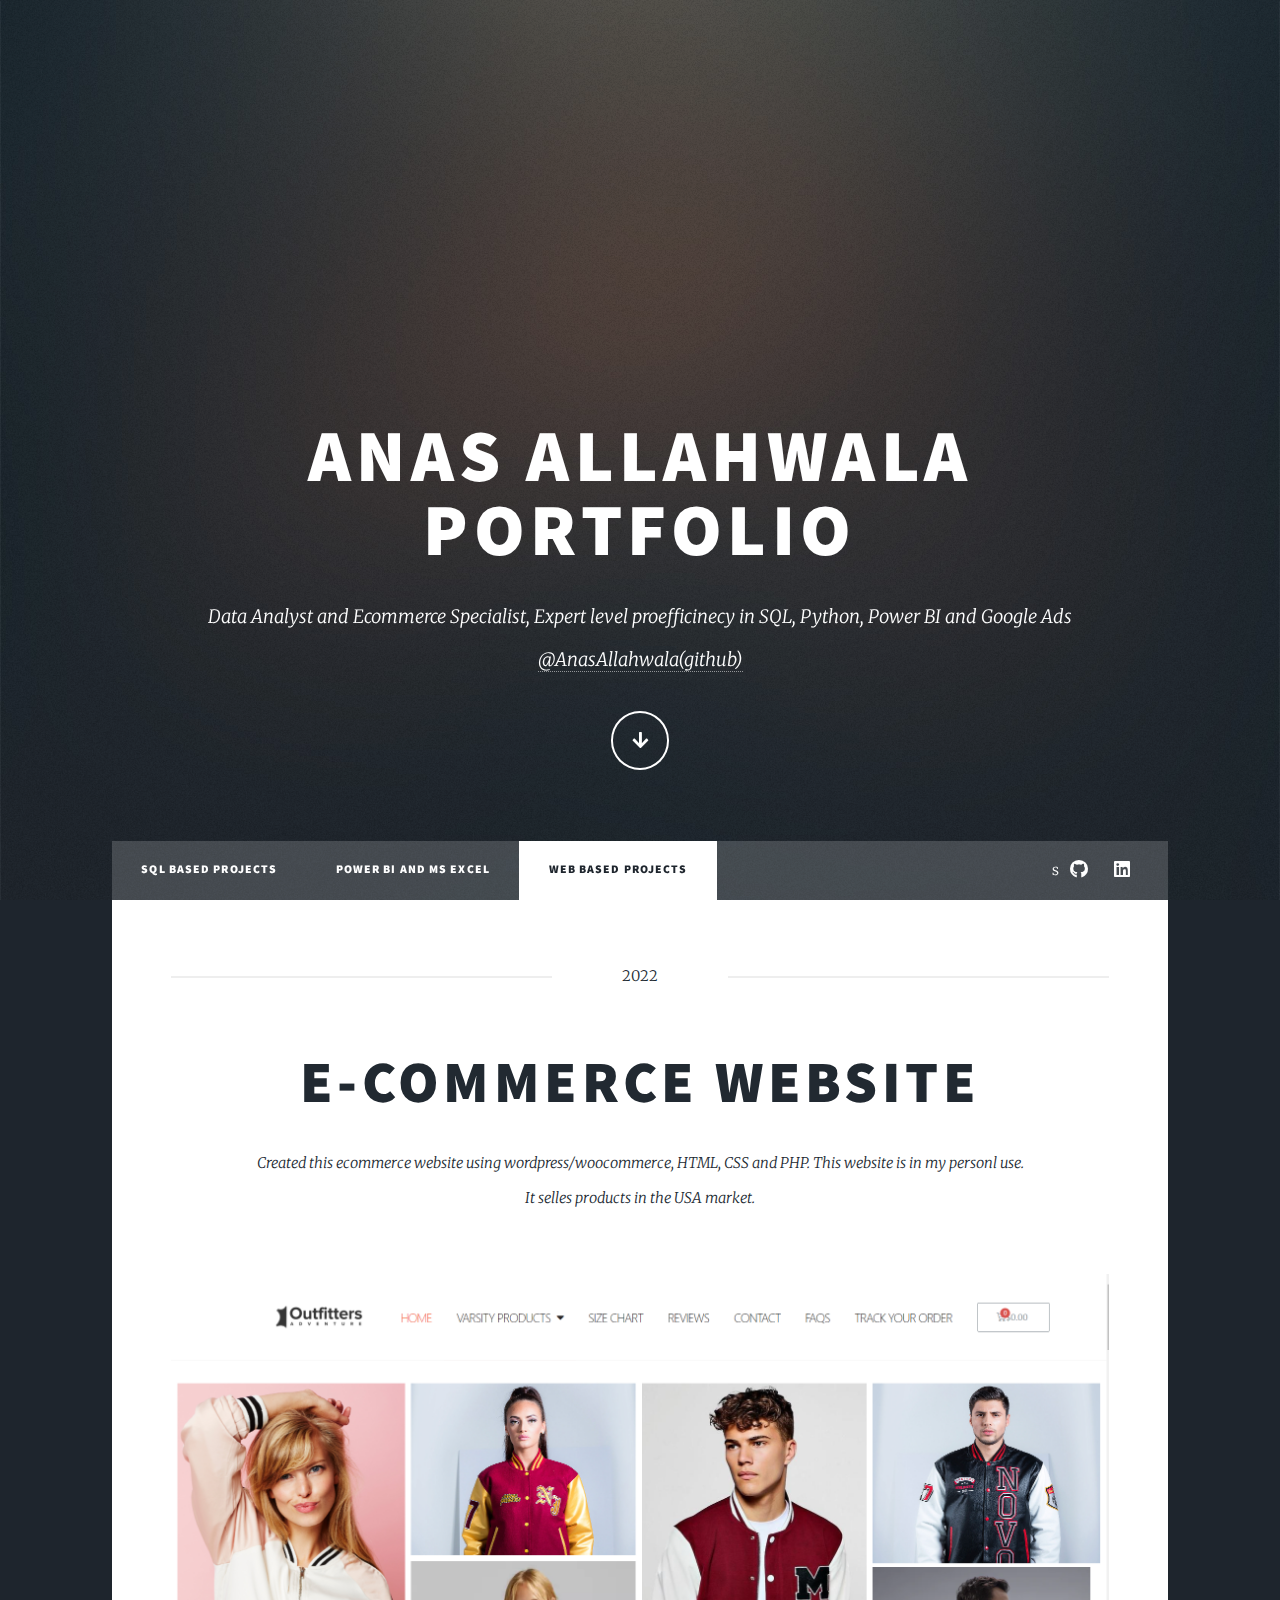
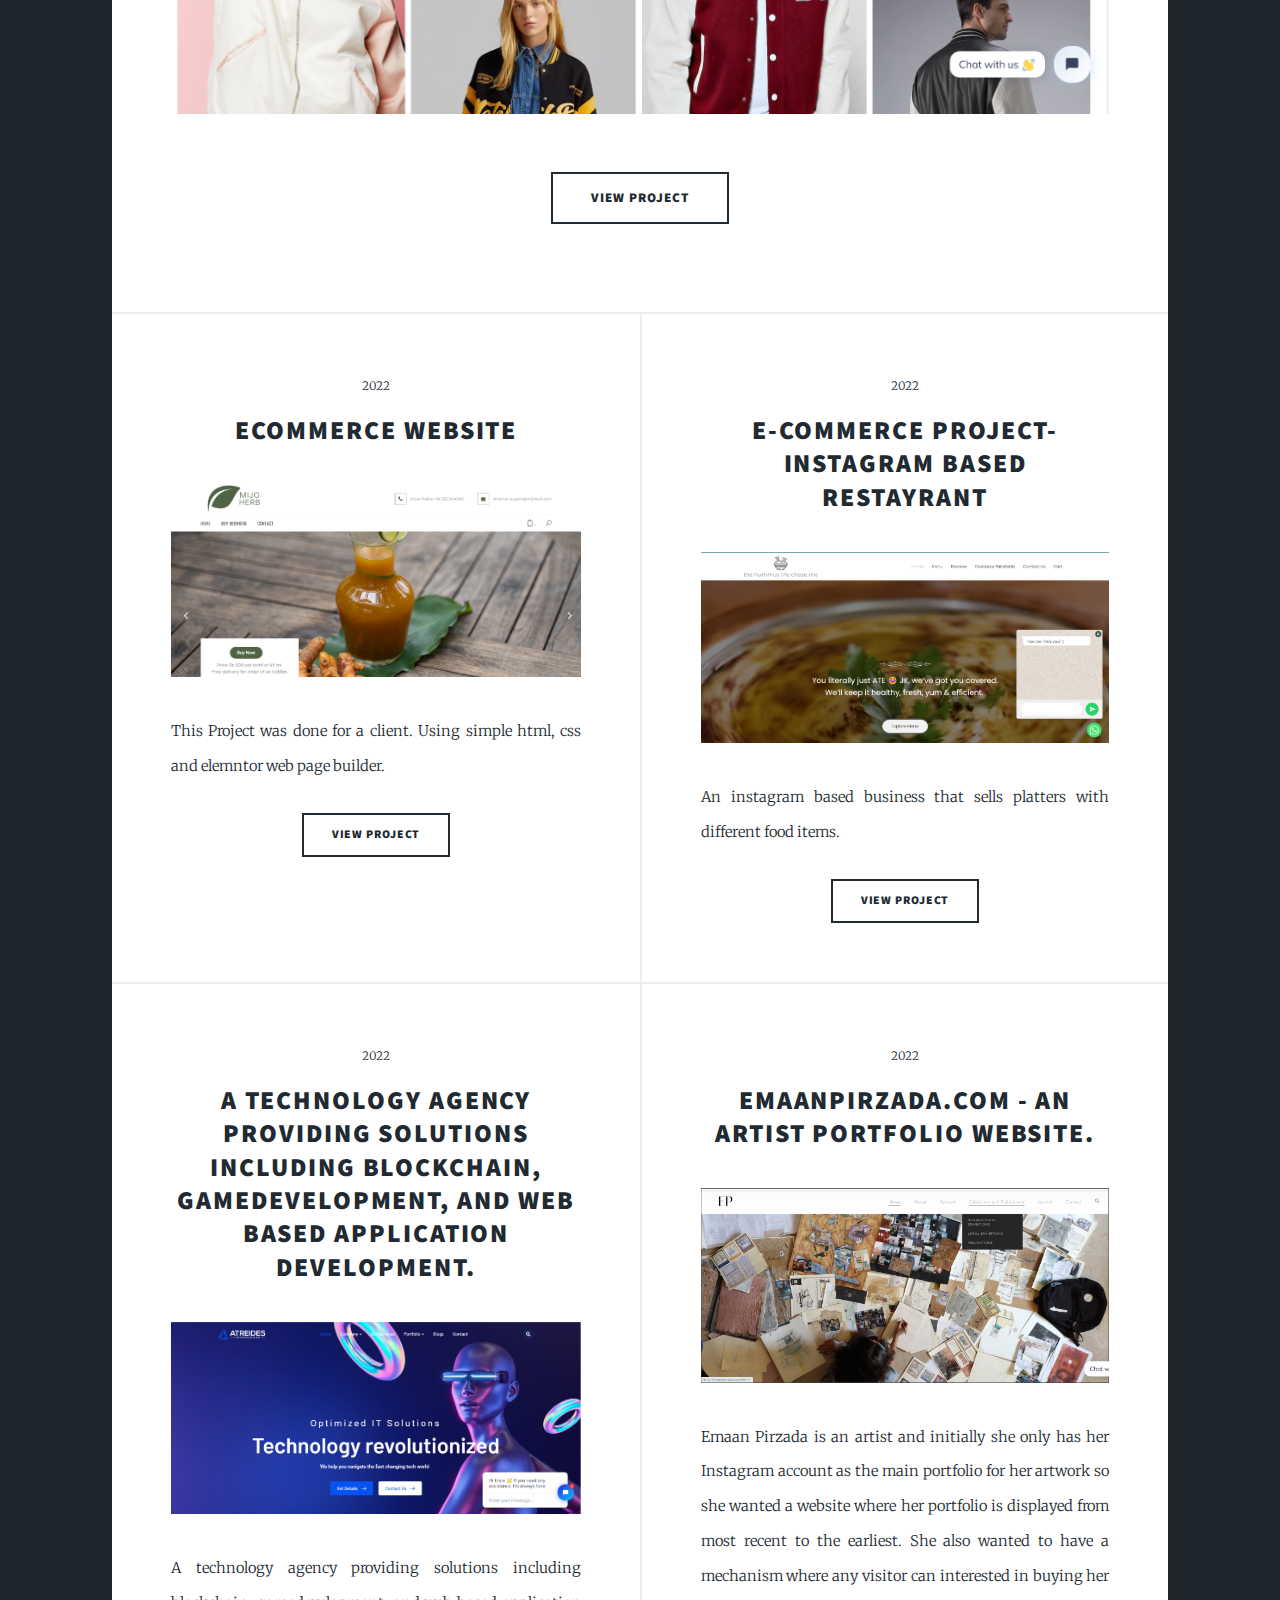
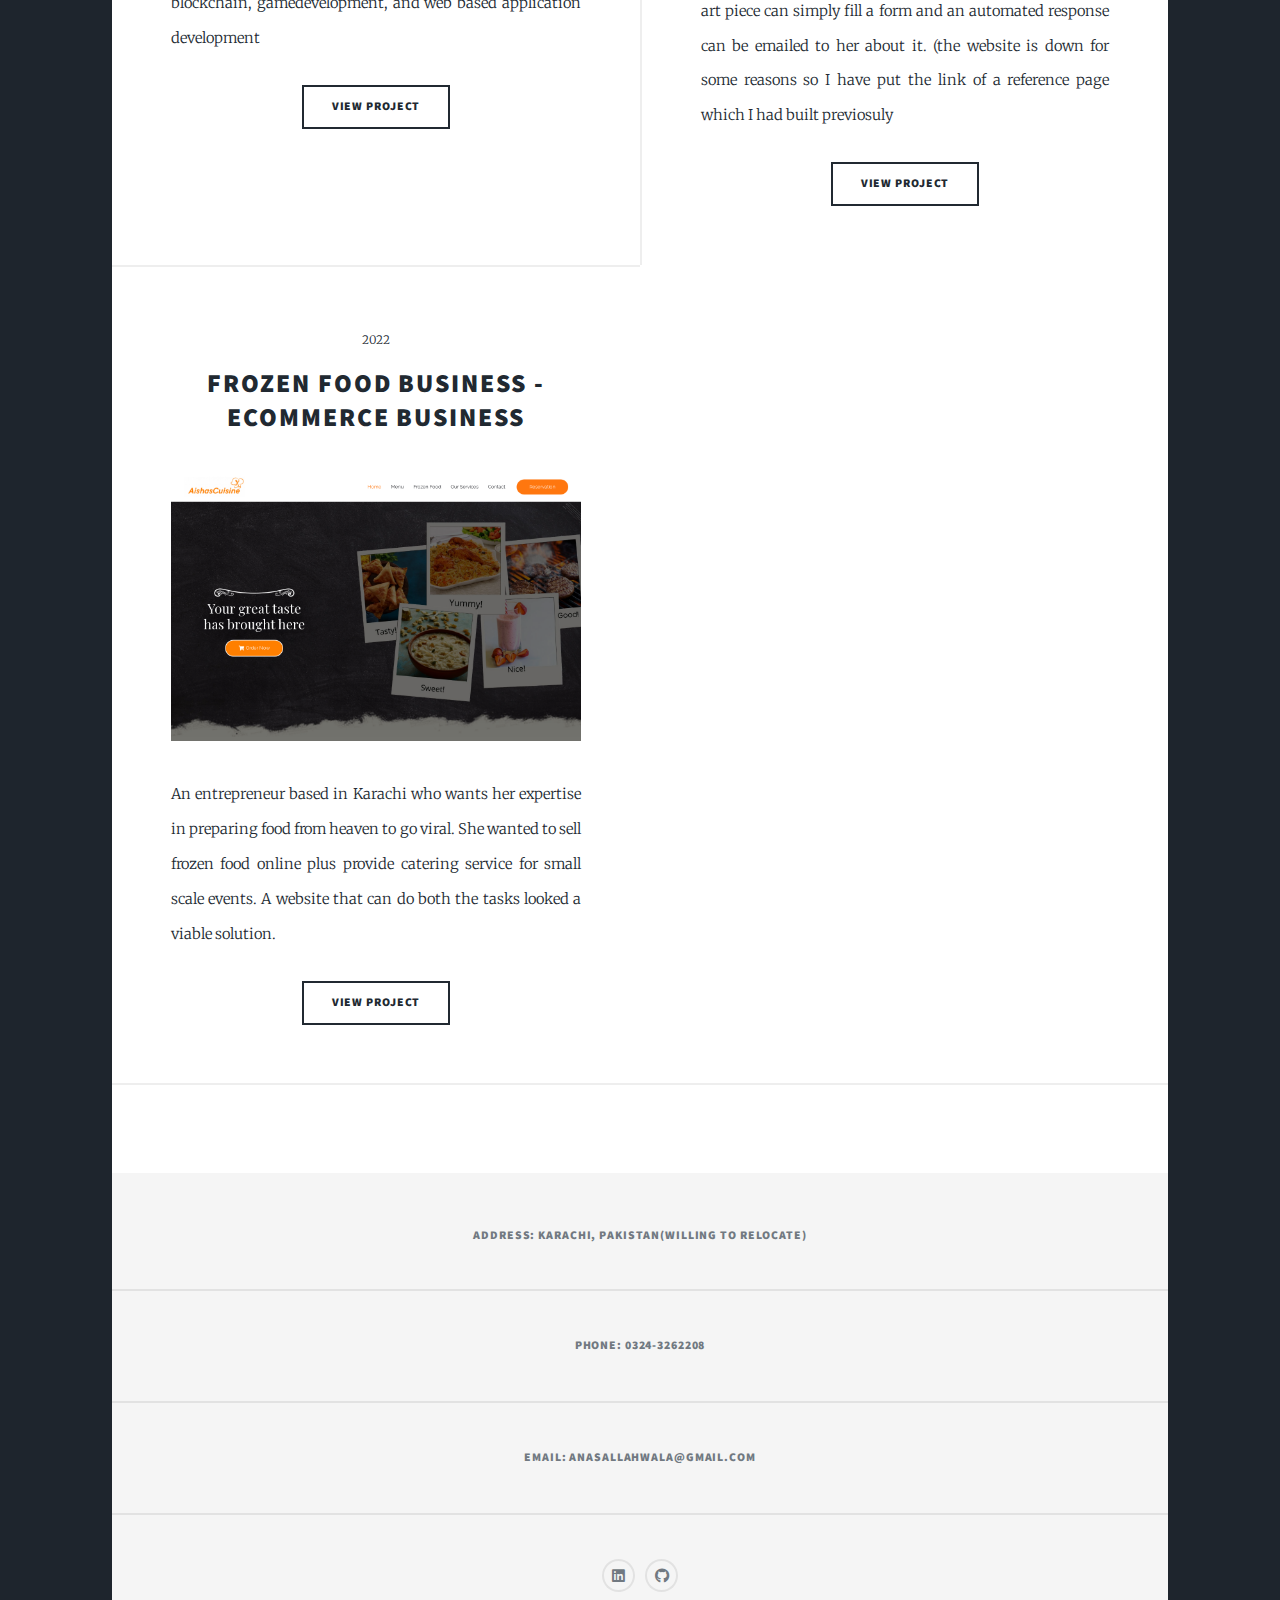
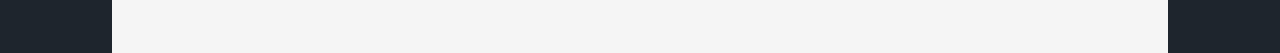
<file: index2.html>
<!DOCTYPE html>
<!--
	Massively by HTML5 UP
	html5up.net | @ajlkn
	Free for personal and commercial use under the CCA 3.0 license (html5up.net/license)
-->
<html>
  <head>
    <title>Anas Allahwala - Data Analyst/Engineer</title>
    <meta charset="utf-8" />
    <meta
      name="viewport"
      content="width=device-width, initial-scale=1, user-scalable=no"
    />
    <link rel="stylesheet" href="assets/css/main.css" />
    <noscript
      ><link rel="stylesheet" href="assets/css/noscript.css"
    /></noscript>
  </head>
  <body class="is-preload">
    <!-- Wrapper -->
    <div id="wrapper" class="fade-in">
      <!-- Intro -->
      <div id="intro">
        <h1>
          Anas Allahwala<br/>
          Portfolio
        </h1>
        <p>
          Data Analyst and Ecommerce Specialist, Expert level proefficinecy in
          SQL, Python, Power BI and Google Ads<br />
          <a href="https://github.com/anasAllahwala" target="_blank">@AnasAllahwala(github)</a
          ><br />
        </p>
        <ul class="actions">
          <li>
            <a
              href="#header"
              class="button icon solid solo fa-arrow-down scrolly"
              >Continue</a
            >
          </li>
        </ul>
      </div>

      <!-- Header -->
      <header id="header">
        <a href="index.html" class="logo">Scroll Down</a>
      </header>

      <!-- Nav -->
      <nav id="nav">
        <ul class="links">
          <li ><a href="index.html">SQL based Projects</a></li>
          <li><a href="generic.html">Power BI and MS Excel</a></li>
          <li class="active"><a href="generic.html">Web based Projects</a></li>
        </ul>
        <ul class="icons">s
          </li>
          <li>
            <a href="https://github.com/anasAllahwala" target="_blank" class="icon brands fa-github"
              ><span class="label">GitHub</span></a
            >
          </li>
		  <li>
            <a href="https://www.linkedin.com/in/anas-allahwala-8b3297174/" target="_blank" class="icon brands fa-linkedin"
              ><span class="label">LinkedIn</span></a
            >
          </li>
        </ul>
      </nav>

      <!-- Main -->
      <div id="main">
        <!-- Featured Post -->
        <article class="post featured">
          <header class="major">
            <span class="date">2022</span>
            <h2>
              <a
                href="https://outfittersadventure.com/"
                target="_blank"
                >E-commerce Website<br />
              </a>
            </h2>
            <p>
              Created this ecommerce website using wordpress/woocommerce, HTML, CSS and PHP. This website is in my personl use.<br />
              It selles products in the USA market.
              <br />
            </p>
          </header>
          <a
            href="https://outfittersadventure.com/"
            target="_blank"
            class="image main"
            ><img src="images/Outfitters(Screenshot).png" alt=""
          /></a>
          <ul class="actions special">
            <li>
              <a
                href="https://outfittersadventure.com/"
                target="_blank"
                class="button large"
                >View Project</a
              >
            </li>
          </ul>
        </article>

        <!-- Posts -->
        <section class="posts">
          <article>
            <header>
              <span class="date">2022</span>
              <h2>
                <a
                  href="https://mijoherb.com/"
                  target="_blank"
                  >Ecommerce Website<br />
                </a>
              </h2>
            </header>
            <a
              href="https://mijoherb.com/"
              target
              -="blank"
              class="image fit"
              ><img src="images/Mijoherb(screenshot).png" alt=""
            /></a>
            <p>
              This Project was done for a client. Using simple html, css and elemntor web page builder.
            </p>
            <ul class="actions special">
              <li>
                <a
                  href="https://mijoherb.com/"
                  target="_blank"
                  class="button"
                  >View Project</a
                >
              </li>
            </ul>
          </article>
          <article>
            <header>
              <span class="date">2022</span>
              <h2>
                <a
                  href="https://thehummuslifechoseme.com/"
                  target="blank"
                >
                  E-commerce Project- Instagram based restayrant</a
                >
              </h2>
            </header>
            <a
              href="https://thehummuslifechoseme.com/"
              target="_blank"
              class="image fit"
              ><img src="images/theHummus(screenshot).png" alt=""
            /></a>
            <p>
              An instagram based business that sells platters with different food items. 
            </p>
            <ul class="actions special">
              <li>
                <a
                  href="https://thehummuslifechoseme.com/"
                  target="blank"
                  class="button"
                  >View Project</a
                >
              </li>
            </ul>
          </article>
          <article>
            <header>
              <span class="date">2022</span>
              <h2>
                <a
                  href="https://www.atreidestechnologies.com/"
                  target="_blank"
                  >A technology agency providing solutions including blockchain, gamedevelopment, and web based application development.</a
                >
              </h2>
            </header>
            <a
              href="https://www.atreidestechnologies.com/"
              target="_blank"
              class="image fit"
              ><img src="images/Atreides Technologies.png" alt=""
            /></a>
            <p>
                A technology agency providing solutions including blockchain, gamedevelopment, and web based application development
            </p>
            <ul class="actions special">
              <li>
                <a
                  href="https://www.atreidestechnologies.com/"
                  target="blank"
                  class="button"
                  >View Project</a
                >
              </li>
            </ul>
          </article>
          <article>
            <header>
              <span class="date">2022</span>
              <h2>
                <a href="https://www.atreidestechnologies.com/art-website/" target="blank"
                  >Emaanpirzada.com - An artist Portfolio Website.</a
                >
              </h2>
            </header>
            <a href="https://www.atreidestechnologies.com/art-website/" target="_blank" class="image fit"
              ><img src="images/emaanPirzada.png" alt=""
            /></a>
            <p>
            Emaan Pirzada is an artist and initially she only has her Instagram account as the main portfolio 
            for her artwork so she wanted a website where her portfolio is displayed from most recent to the earliest. 
            She also wanted to have a mechanism where any visitor can interested in buying her art piece can simply
            fill a form and an automated response can be emailed to her about it. (the website is down for some reasons so I have put the link
            of a reference page which I had built previosuly
            </p>
            <ul class="actions special">
              <li>
                <a href="https://www.atreidestechnologies.com/art-website/" target="_blank" class="button"
                  >View Project</a
                >
              </li>
            </ul>
          </article>
          <article>
            <header>
              <span class="date">2022</span>
              <h2>
                <a href="https://aishascuisine.com/" target="_blank">Frozen Food Business - Ecommerce business</a>
              </h2>
            </header>
            <a href="https://aishascuisine.com/" target="_blank" class="image fit"
              ><img
                src="images/Home-Aishas-Cuisine.png"
                alt=""
            /></a>
            <p>
                An entrepreneur based in Karachi who wants her expertise in preparing food from heaven to go viral. She wanted to sell frozen food online plus provide catering service for small scale events.
                 A website that can do both the tasks looked a viable solution.
			</p>
            <ul class="actions special">
              <li><a href="https://aishascuisine.com/" target="_blank" class="button">View Project</a></li>
            </ul>
          </article>

		  
        </section>

        <!-- Footer -->
        <footer></footer>
      </div>

      <!-- Footer -->
      <footer id="footer">
        <section class="split contact">
          <section class="alt">
            <h3 style="text-align: center">
              Address: Karachi, Pakistan(willing to relocate)
            </h3>
          </section>
          <section>
            <h3 style="text-align: center">Phone: 0324-3262208</h3>
          </section>
          <section>
            <h3 style="text-align: center">Email: anasallahwala@gmail.com</h3>
          </section>
          <section>
            <ul style="text-align: center" class="icons alt">
              <li>
                <a
                  href="https://www.linkedin.com/in/anas-allahwala-8b3297174/"
                  target="_blank"
                  class="icon brands alt fa-linkedin"
                  ><span class="label">Linkedin</span></a
                >
              </li>
              <li>
                <a
                  style="logo-al"
                  href="https://github.com/anasAllahwala"
                  class="icon brands alt fa-github"
                  target="_blank"
                  ><span class="label">GitHub</span></a
                >
              </li>
            </ul>
          </section>
        </section>
      </footer>

      <!-- Copyright -->

    <!-- Scripts -->
    <script src="assets/js/jquery.min.js"></script>
    <script src="assets/js/jquery.scrollex.min.js"></script>
    <script src="assets/js/jquery.scrolly.min.js"></script>
    <script src="assets/js/browser.min.js"></script>
    <script src="assets/js/breakpoints.min.js"></script>
    <script src="assets/js/util.js"></script>
    <script src="assets/js/main.js"></script>
  </body>
</html>
</file>
<file: assets/css/main.css>
@import url(fontawesome-all.min.css);
@import url('https://fonts.googleapis.com/css?family=Merriweather:300,700,300italic,700italic|Source+Sans+Pro:900');

/*
	Massively by HTML5 UP
	html5up.net | @ajlkn
	Free for personal and commercial use under the CCA 3.0 license (html5up.net/license)
*/

html,
body,
div,
span,
applet,
object,
iframe,
h1,
h2,
h3,
h4,
h5,
h6,
p,
blockquote,
pre,
a,
abbr,
acronym,
address,
big,
cite,
code,
del,
dfn,
em,
img,
ins,
kbd,
q,
s,
samp,
small,
strike,
strong,
sub,
sup,
tt,
var,
b,
u,
i,
center,
dl,
dt,
dd,
ol,
ul,
li,
fieldset,
form,
label,
legend,
table,
caption,
tbody,
tfoot,
thead,
tr,
th,
td,
article,
aside,
canvas,
details,
embed,
figure,
figcaption,
footer,
header,
hgroup,
menu,
nav,
output,
ruby,
section,
summary,
time,
mark,
audio,
video {
  margin: 0;
  padding: 0;
  border: 0;
  font-size: 100%;
  font: inherit;
  vertical-align: baseline;
}

article,
aside,
details,
figcaption,
figure,
footer,
header,
hgroup,
menu,
nav,
section {
  display: block;
}

body {
  line-height: 1;
}

ol,
ul {
  list-style: none;
}

blockquote,
q {
  quotes: none;
}

blockquote:before,
blockquote:after,
q:before,
q:after {
  content: '';
  content: none;
}

table {
  border-collapse: collapse;
  border-spacing: 0;
}

body {
  -webkit-text-size-adjust: none;
}

mark {
  background-color: transparent;
  color: inherit;
}

input::-moz-focus-inner {
  border: 0;
  padding: 0;
}

input,
select,
textarea {
  -moz-appearance: none;
  -webkit-appearance: none;
  -ms-appearance: none;
  appearance: none;
}

/* Basic */

@-ms-viewport {
  width: device-width;
}

body {
  -ms-overflow-style: scrollbar;
}

@media screen and (max-width: 480px) {
  html,
  body {
    min-width: 320px;
  }
}

html {
  box-sizing: border-box;
}

*,
*:before,
*:after {
  box-sizing: inherit;
}

body {
  background-color: #1e252d;
}

body.is-preload *,
body.is-preload *:before,
body.is-preload *:after {
  -moz-animation: none !important;
  -webkit-animation: none !important;
  -ms-animation: none !important;
  animation: none !important;
  -moz-transition: none !important;
  -webkit-transition: none !important;
  -ms-transition: none !important;
  transition: none !important;
}

/* Type */

html {
  font-size: 16pt;
}

@media screen and (max-width: 1680px) {
  html {
    font-size: 12pt;
  }
}

@media screen and (max-width: 1280px) {
  html {
    font-size: 11pt;
  }
}

@media screen and (max-width: 360px) {
  html {
    font-size: 10pt;
  }
}

body {
  color: #212931;
}

body,
input,
select,
textarea {
  font-family: 'Merriweather', Georgia, serif;
  font-weight: 300;
  font-size: 1rem;
  line-height: 2.375;
}

a {
  -moz-transition: color 0.2s ease-in-out, background-color 0.2s ease-in-out,
    border-color 0.2s ease-in-out, box-shadow 0.2s ease-in-out;
  -webkit-transition: color 0.2s ease-in-out, background-color 0.2s ease-in-out,
    border-color 0.2s ease-in-out, box-shadow 0.2s ease-in-out;
  -ms-transition: color 0.2s ease-in-out, background-color 0.2s ease-in-out,
    border-color 0.2s ease-in-out, box-shadow 0.2s ease-in-out;
  transition: color 0.2s ease-in-out, background-color 0.2s ease-in-out,
    border-color 0.2s ease-in-out, box-shadow 0.2s ease-in-out;
  border-bottom: dotted 1px;
  text-decoration: none;
}

a:hover {
  border-bottom-color: transparent;
}

strong,
b {
  font-weight: 600;
}

em,
i {
  font-style: italic;
}

p {
  text-align: justify;
  margin: 0 0 2rem 0;
}

h1,
h2,
h3,
h4,
h5,
h6 {
  font-family: 'Source Sans Pro', Helvetica, sans-serif;
  font-weight: 900;
  line-height: 1.5;
  letter-spacing: 0.075em;
  text-transform: uppercase;
  margin: 0 0 1rem 0;
}

h1 a,
h2 a,
h3 a,
h4 a,
h5 a,
h6 a {
  border-bottom: 0;
  color: inherit;
  text-decoration: none;
}

h1 {
  font-size: 4rem;
  line-height: 1.1;
  margin: 0 0 2rem 0;
}

h2 {
  font-size: 1.75rem;
  line-height: 1.3;
  margin: 0 0 1.5rem 0;
}

h3 {
  font-size: 1.25rem;
  margin: 0 0 1.5rem 0;
}

h4 {
  font-size: 1rem;
}

h5 {
  font-size: 0.9rem;
}

h6 {
  font-size: 0.8rem;
}

sub {
  font-size: 0.8rem;
  position: relative;
  top: 0.5rem;
}

sup {
  font-size: 0.8rem;
  position: relative;
  top: -0.5rem;
}

blockquote {
  border-left: solid 4px;
  font-style: italic;
  margin: 0 0 2rem 0;
  padding: 0.5rem 0 0.5rem 2rem;
}

code {
  border: solid 2px;
  font-family: 'Courier New', monospace;
  font-size: 0.9rem;
  margin: 0 0.25rem;
  padding: 0.25rem 0.65rem;
}

pre {
  -webkit-overflow-scrolling: touch;
  font-family: 'Courier New', monospace;
  font-size: 0.9rem;
  margin: 0 0 2rem 0;
}

pre code {
  display: block;
  line-height: 1.75;
  padding: 1rem 1.5rem;
  overflow-x: auto;
}

hr {
  border: 0;
  border-bottom: solid 2px;
  margin: 3rem 0;
}

hr.major {
  margin: 5rem 0;
}

.align-left {
  text-align: left;
}

.align-center {
  text-align: center;
}

.align-right {
  text-align: right;
}

input,
select,
textarea {
  color: #212931;
}

a {
  color: #212931;
  border-bottom-color: rgba(33, 41, 49, 0.5);
}

a:hover {
  border-bottom-color: transparent;
  color: #18bfef !important;
}

strong,
b {
  color: #212931;
}

h1,
h2,
h3,
h4,
h5,
h6 {
  color: #212931;
}

blockquote {
  border-left-color: #eeeeee;
}

code {
  background: rgba(220, 220, 220, 0.25);
  border-color: #eeeeee;
}

hr {
  border-bottom-color: #eeeeee;
}

/* Row */

.row {
  display: flex;
  flex-wrap: wrap;
  box-sizing: border-box;
  align-items: stretch;
}

.row > * {
  box-sizing: border-box;
}

.row.gtr-uniform > * > :last-child {
  margin-bottom: 0;
}

.row.aln-left {
  justify-content: flex-start;
}

.row.aln-center {
  justify-content: center;
}

.row.aln-right {
  justify-content: flex-end;
}

.row.aln-top {
  align-items: flex-start;
}

.row.aln-middle {
  align-items: center;
}

.row.aln-bottom {
  align-items: flex-end;
}

.row > .imp {
  order: -1;
}

.row > .col-1 {
  width: 8.33333%;
}

.row > .off-1 {
  margin-left: 8.33333%;
}

.row > .col-2 {
  width: 16.66667%;
}

.row > .off-2 {
  margin-left: 16.66667%;
}

.row > .col-3 {
  width: 25%;
}

.row > .off-3 {
  margin-left: 25%;
}

.row > .col-4 {
  width: 33.33333%;
}

.row > .off-4 {
  margin-left: 33.33333%;
}

.row > .col-5 {
  width: 41.66667%;
}

.row > .off-5 {
  margin-left: 41.66667%;
}

.row > .col-6 {
  width: 50%;
}

.row > .off-6 {
  margin-left: 50%;
}

.row > .col-7 {
  width: 58.33333%;
}

.row > .off-7 {
  margin-left: 58.33333%;
}

.row > .col-8 {
  width: 66.66667%;
}

.row > .off-8 {
  margin-left: 66.66667%;
}

.row > .col-9 {
  width: 75%;
}

.row > .off-9 {
  margin-left: 75%;
}

.row > .col-10 {
  width: 83.33333%;
}

.row > .off-10 {
  margin-left: 83.33333%;
}

.row > .col-11 {
  width: 91.66667%;
}

.row > .off-11 {
  margin-left: 91.66667%;
}

.row > .col-12 {
  width: 100%;
}

.row > .off-12 {
  margin-left: 100%;
}

.row.gtr-0 {
  margin-top: 0;
  margin-left: 0rem;
}

.row.gtr-0 > * {
  padding: 0 0 0 0rem;
}

.row.gtr-0.gtr-uniform {
  margin-top: 0rem;
}

.row.gtr-0.gtr-uniform > * {
  padding-top: 0rem;
}

.row.gtr-25 {
  margin-top: 0;
  margin-left: -0.375rem;
}

.row.gtr-25 > * {
  padding: 0 0 0 0.375rem;
}

.row.gtr-25.gtr-uniform {
  margin-top: -0.375rem;
}

.row.gtr-25.gtr-uniform > * {
  padding-top: 0.375rem;
}

.row.gtr-50 {
  margin-top: 0;
  margin-left: -0.75rem;
}

.row.gtr-50 > * {
  padding: 0 0 0 0.75rem;
}

.row.gtr-50.gtr-uniform {
  margin-top: -0.75rem;
}

.row.gtr-50.gtr-uniform > * {
  padding-top: 0.75rem;
}

.row {
  margin-top: 0;
  margin-left: -1.5rem;
}

.row > * {
  padding: 0 0 0 1.5rem;
}

.row.gtr-uniform {
  margin-top: -1.5rem;
}

.row.gtr-uniform > * {
  padding-top: 1.5rem;
}

.row.gtr-150 {
  margin-top: 0;
  margin-left: -2.25rem;
}

.row.gtr-150 > * {
  padding: 0 0 0 2.25rem;
}

.row.gtr-150.gtr-uniform {
  margin-top: -2.25rem;
}

.row.gtr-150.gtr-uniform > * {
  padding-top: 2.25rem;
}

.row.gtr-200 {
  margin-top: 0;
  margin-left: -3rem;
}

.row.gtr-200 > * {
  padding: 0 0 0 3rem;
}

.row.gtr-200.gtr-uniform {
  margin-top: -3rem;
}

.row.gtr-200.gtr-uniform > * {
  padding-top: 3rem;
}

@media screen and (max-width: 1680px) {
  .row {
    display: flex;
    flex-wrap: wrap;
    box-sizing: border-box;
    align-items: stretch;
  }

  .row > * {
    box-sizing: border-box;
  }

  .row.gtr-uniform > * > :last-child {
    margin-bottom: 0;
  }

  .row.aln-left {
    justify-content: flex-start;
  }

  .row.aln-center {
    justify-content: center;
  }

  .row.aln-right {
    justify-content: flex-end;
  }

  .row.aln-top {
    align-items: flex-start;
  }

  .row.aln-middle {
    align-items: center;
  }

  .row.aln-bottom {
    align-items: flex-end;
  }

  .row > .imp-xlarge {
    order: -1;
  }

  .row > .col-1-xlarge {
    width: 8.33333%;
  }

  .row > .off-1-xlarge {
    margin-left: 8.33333%;
  }

  .row > .col-2-xlarge {
    width: 16.66667%;
  }

  .row > .off-2-xlarge {
    margin-left: 16.66667%;
  }

  .row > .col-3-xlarge {
    width: 25%;
  }

  .row > .off-3-xlarge {
    margin-left: 25%;
  }

  .row > .col-4-xlarge {
    width: 33.33333%;
  }

  .row > .off-4-xlarge {
    margin-left: 33.33333%;
  }

  .row > .col-5-xlarge {
    width: 41.66667%;
  }

  .row > .off-5-xlarge {
    margin-left: 41.66667%;
  }

  .row > .col-6-xlarge {
    width: 50%;
  }

  .row > .off-6-xlarge {
    margin-left: 50%;
  }

  .row > .col-7-xlarge {
    width: 58.33333%;
  }

  .row > .off-7-xlarge {
    margin-left: 58.33333%;
  }

  .row > .col-8-xlarge {
    width: 66.66667%;
  }

  .row > .off-8-xlarge {
    margin-left: 66.66667%;
  }

  .row > .col-9-xlarge {
    width: 75%;
  }

  .row > .off-9-xlarge {
    margin-left: 75%;
  }

  .row > .col-10-xlarge {
    width: 83.33333%;
  }

  .row > .off-10-xlarge {
    margin-left: 83.33333%;
  }

  .row > .col-11-xlarge {
    width: 91.66667%;
  }

  .row > .off-11-xlarge {
    margin-left: 91.66667%;
  }

  .row > .col-12-xlarge {
    width: 100%;
  }

  .row > .off-12-xlarge {
    margin-left: 100%;
  }

  .row.gtr-0 {
    margin-top: 0;
    margin-left: 0rem;
  }

  .row.gtr-0 > * {
    padding: 0 0 0 0rem;
  }

  .row.gtr-0.gtr-uniform {
    margin-top: 0rem;
  }

  .row.gtr-0.gtr-uniform > * {
    padding-top: 0rem;
  }

  .row.gtr-25 {
    margin-top: 0;
    margin-left: -0.375rem;
  }

  .row.gtr-25 > * {
    padding: 0 0 0 0.375rem;
  }

  .row.gtr-25.gtr-uniform {
    margin-top: -0.375rem;
  }

  .row.gtr-25.gtr-uniform > * {
    padding-top: 0.375rem;
  }

  .row.gtr-50 {
    margin-top: 0;
    margin-left: -0.75rem;
  }

  .row.gtr-50 > * {
    padding: 0 0 0 0.75rem;
  }

  .row.gtr-50.gtr-uniform {
    margin-top: -0.75rem;
  }

  .row.gtr-50.gtr-uniform > * {
    padding-top: 0.75rem;
  }

  .row {
    margin-top: 0;
    margin-left: -1.5rem;
  }

  .row > * {
    padding: 0 0 0 1.5rem;
  }

  .row.gtr-uniform {
    margin-top: -1.5rem;
  }

  .row.gtr-uniform > * {
    padding-top: 1.5rem;
  }

  .row.gtr-150 {
    margin-top: 0;
    margin-left: -2.25rem;
  }

  .row.gtr-150 > * {
    padding: 0 0 0 2.25rem;
  }

  .row.gtr-150.gtr-uniform {
    margin-top: -2.25rem;
  }

  .row.gtr-150.gtr-uniform > * {
    padding-top: 2.25rem;
  }

  .row.gtr-200 {
    margin-top: 0;
    margin-left: -3rem;
  }

  .row.gtr-200 > * {
    padding: 0 0 0 3rem;
  }

  .row.gtr-200.gtr-uniform {
    margin-top: -3rem;
  }

  .row.gtr-200.gtr-uniform > * {
    padding-top: 3rem;
  }
}

@media screen and (max-width: 1280px) {
  .row {
    display: flex;
    flex-wrap: wrap;
    box-sizing: border-box;
    align-items: stretch;
  }

  .row > * {
    box-sizing: border-box;
  }

  .row.gtr-uniform > * > :last-child {
    margin-bottom: 0;
  }

  .row.aln-left {
    justify-content: flex-start;
  }

  .row.aln-center {
    justify-content: center;
  }

  .row.aln-right {
    justify-content: flex-end;
  }

  .row.aln-top {
    align-items: flex-start;
  }

  .row.aln-middle {
    align-items: center;
  }

  .row.aln-bottom {
    align-items: flex-end;
  }

  .row > .imp-large {
    order: -1;
  }

  .row > .col-1-large {
    width: 8.33333%;
  }

  .row > .off-1-large {
    margin-left: 8.33333%;
  }

  .row > .col-2-large {
    width: 16.66667%;
  }

  .row > .off-2-large {
    margin-left: 16.66667%;
  }

  .row > .col-3-large {
    width: 25%;
  }

  .row > .off-3-large {
    margin-left: 25%;
  }

  .row > .col-4-large {
    width: 33.33333%;
  }

  .row > .off-4-large {
    margin-left: 33.33333%;
  }

  .row > .col-5-large {
    width: 41.66667%;
  }

  .row > .off-5-large {
    margin-left: 41.66667%;
  }

  .row > .col-6-large {
    width: 50%;
  }

  .row > .off-6-large {
    margin-left: 50%;
  }

  .row > .col-7-large {
    width: 58.33333%;
  }

  .row > .off-7-large {
    margin-left: 58.33333%;
  }

  .row > .col-8-large {
    width: 66.66667%;
  }

  .row > .off-8-large {
    margin-left: 66.66667%;
  }

  .row > .col-9-large {
    width: 75%;
  }

  .row > .off-9-large {
    margin-left: 75%;
  }

  .row > .col-10-large {
    width: 83.33333%;
  }

  .row > .off-10-large {
    margin-left: 83.33333%;
  }

  .row > .col-11-large {
    width: 91.66667%;
  }

  .row > .off-11-large {
    margin-left: 91.66667%;
  }

  .row > .col-12-large {
    width: 100%;
  }

  .row > .off-12-large {
    margin-left: 100%;
  }

  .row.gtr-0 {
    margin-top: 0;
    margin-left: 0rem;
  }

  .row.gtr-0 > * {
    padding: 0 0 0 0rem;
  }

  .row.gtr-0.gtr-uniform {
    margin-top: 0rem;
  }

  .row.gtr-0.gtr-uniform > * {
    padding-top: 0rem;
  }

  .row.gtr-25 {
    margin-top: 0;
    margin-left: -0.375rem;
  }

  .row.gtr-25 > * {
    padding: 0 0 0 0.375rem;
  }

  .row.gtr-25.gtr-uniform {
    margin-top: -0.375rem;
  }

  .row.gtr-25.gtr-uniform > * {
    padding-top: 0.375rem;
  }

  .row.gtr-50 {
    margin-top: 0;
    margin-left: -0.75rem;
  }

  .row.gtr-50 > * {
    padding: 0 0 0 0.75rem;
  }

  .row.gtr-50.gtr-uniform {
    margin-top: -0.75rem;
  }

  .row.gtr-50.gtr-uniform > * {
    padding-top: 0.75rem;
  }

  .row {
    margin-top: 0;
    margin-left: -1.5rem;
  }

  .row > * {
    padding: 0 0 0 1.5rem;
  }

  .row.gtr-uniform {
    margin-top: -1.5rem;
  }

  .row.gtr-uniform > * {
    padding-top: 1.5rem;
  }

  .row.gtr-150 {
    margin-top: 0;
    margin-left: -2.25rem;
  }

  .row.gtr-150 > * {
    padding: 0 0 0 2.25rem;
  }

  .row.gtr-150.gtr-uniform {
    margin-top: -2.25rem;
  }

  .row.gtr-150.gtr-uniform > * {
    padding-top: 2.25rem;
  }

  .row.gtr-200 {
    margin-top: 0;
    margin-left: -3rem;
  }

  .row.gtr-200 > * {
    padding: 0 0 0 3rem;
  }

  .row.gtr-200.gtr-uniform {
    margin-top: -3rem;
  }

  .row.gtr-200.gtr-uniform > * {
    padding-top: 3rem;
  }
}

@media screen and (max-width: 980px) {
  .row {
    display: flex;
    flex-wrap: wrap;
    box-sizing: border-box;
    align-items: stretch;
  }

  .row > * {
    box-sizing: border-box;
  }

  .row.gtr-uniform > * > :last-child {
    margin-bottom: 0;
  }

  .row.aln-left {
    justify-content: flex-start;
  }

  .row.aln-center {
    justify-content: center;
  }

  .row.aln-right {
    justify-content: flex-end;
  }

  .row.aln-top {
    align-items: flex-start;
  }

  .row.aln-middle {
    align-items: center;
  }

  .row.aln-bottom {
    align-items: flex-end;
  }

  .row > .imp-medium {
    order: -1;
  }

  .row > .col-1-medium {
    width: 8.33333%;
  }

  .row > .off-1-medium {
    margin-left: 8.33333%;
  }

  .row > .col-2-medium {
    width: 16.66667%;
  }

  .row > .off-2-medium {
    margin-left: 16.66667%;
  }

  .row > .col-3-medium {
    width: 25%;
  }

  .row > .off-3-medium {
    margin-left: 25%;
  }

  .row > .col-4-medium {
    width: 33.33333%;
  }

  .row > .off-4-medium {
    margin-left: 33.33333%;
  }

  .row > .col-5-medium {
    width: 41.66667%;
  }

  .row > .off-5-medium {
    margin-left: 41.66667%;
  }

  .row > .col-6-medium {
    width: 50%;
  }

  .row > .off-6-medium {
    margin-left: 50%;
  }

  .row > .col-7-medium {
    width: 58.33333%;
  }

  .row > .off-7-medium {
    margin-left: 58.33333%;
  }

  .row > .col-8-medium {
    width: 66.66667%;
  }

  .row > .off-8-medium {
    margin-left: 66.66667%;
  }

  .row > .col-9-medium {
    width: 75%;
  }

  .row > .off-9-medium {
    margin-left: 75%;
  }

  .row > .col-10-medium {
    width: 83.33333%;
  }

  .row > .off-10-medium {
    margin-left: 83.33333%;
  }

  .row > .col-11-medium {
    width: 91.66667%;
  }

  .row > .off-11-medium {
    margin-left: 91.66667%;
  }

  .row > .col-12-medium {
    width: 100%;
  }

  .row > .off-12-medium {
    margin-left: 100%;
  }

  .row.gtr-0 {
    margin-top: 0;
    margin-left: 0rem;
  }

  .row.gtr-0 > * {
    padding: 0 0 0 0rem;
  }

  .row.gtr-0.gtr-uniform {
    margin-top: 0rem;
  }

  .row.gtr-0.gtr-uniform > * {
    padding-top: 0rem;
  }

  .row.gtr-25 {
    margin-top: 0;
    margin-left: -0.375rem;
  }

  .row.gtr-25 > * {
    padding: 0 0 0 0.375rem;
  }

  .row.gtr-25.gtr-uniform {
    margin-top: -0.375rem;
  }

  .row.gtr-25.gtr-uniform > * {
    padding-top: 0.375rem;
  }

  .row.gtr-50 {
    margin-top: 0;
    margin-left: -0.75rem;
  }

  .row.gtr-50 > * {
    padding: 0 0 0 0.75rem;
  }

  .row.gtr-50.gtr-uniform {
    margin-top: -0.75rem;
  }

  .row.gtr-50.gtr-uniform > * {
    padding-top: 0.75rem;
  }

  .row {
    margin-top: 0;
    margin-left: -1.5rem;
  }

  .row > * {
    padding: 0 0 0 1.5rem;
  }

  .row.gtr-uniform {
    margin-top: -1.5rem;
  }

  .row.gtr-uniform > * {
    padding-top: 1.5rem;
  }

  .row.gtr-150 {
    margin-top: 0;
    margin-left: -2.25rem;
  }

  .row.gtr-150 > * {
    padding: 0 0 0 2.25rem;
  }

  .row.gtr-150.gtr-uniform {
    margin-top: -2.25rem;
  }

  .row.gtr-150.gtr-uniform > * {
    padding-top: 2.25rem;
  }

  .row.gtr-200 {
    margin-top: 0;
    margin-left: -3rem;
  }

  .row.gtr-200 > * {
    padding: 0 0 0 3rem;
  }

  .row.gtr-200.gtr-uniform {
    margin-top: -3rem;
  }

  .row.gtr-200.gtr-uniform > * {
    padding-top: 3rem;
  }
}

@media screen and (max-width: 736px) {
  .row {
    display: flex;
    flex-wrap: wrap;
    box-sizing: border-box;
    align-items: stretch;
  }

  .row > * {
    box-sizing: border-box;
  }

  .row.gtr-uniform > * > :last-child {
    margin-bottom: 0;
  }

  .row.aln-left {
    justify-content: flex-start;
  }

  .row.aln-center {
    justify-content: center;
  }

  .row.aln-right {
    justify-content: flex-end;
  }

  .row.aln-top {
    align-items: flex-start;
  }

  .row.aln-middle {
    align-items: center;
  }

  .row.aln-bottom {
    align-items: flex-end;
  }

  .row > .imp-small {
    order: -1;
  }

  .row > .col-1-small {
    width: 8.33333%;
  }

  .row > .off-1-small {
    margin-left: 8.33333%;
  }

  .row > .col-2-small {
    width: 16.66667%;
  }

  .row > .off-2-small {
    margin-left: 16.66667%;
  }

  .row > .col-3-small {
    width: 25%;
  }

  .row > .off-3-small {
    margin-left: 25%;
  }

  .row > .col-4-small {
    width: 33.33333%;
  }

  .row > .off-4-small {
    margin-left: 33.33333%;
  }

  .row > .col-5-small {
    width: 41.66667%;
  }

  .row > .off-5-small {
    margin-left: 41.66667%;
  }

  .row > .col-6-small {
    width: 50%;
  }

  .row > .off-6-small {
    margin-left: 50%;
  }

  .row > .col-7-small {
    width: 58.33333%;
  }

  .row > .off-7-small {
    margin-left: 58.33333%;
  }

  .row > .col-8-small {
    width: 66.66667%;
  }

  .row > .off-8-small {
    margin-left: 66.66667%;
  }

  .row > .col-9-small {
    width: 75%;
  }

  .row > .off-9-small {
    margin-left: 75%;
  }

  .row > .col-10-small {
    width: 83.33333%;
  }

  .row > .off-10-small {
    margin-left: 83.33333%;
  }

  .row > .col-11-small {
    width: 91.66667%;
  }

  .row > .off-11-small {
    margin-left: 91.66667%;
  }

  .row > .col-12-small {
    width: 100%;
  }

  .row > .off-12-small {
    margin-left: 100%;
  }

  .row.gtr-0 {
    margin-top: 0;
    margin-left: 0rem;
  }

  .row.gtr-0 > * {
    padding: 0 0 0 0rem;
  }

  .row.gtr-0.gtr-uniform {
    margin-top: 0rem;
  }

  .row.gtr-0.gtr-uniform > * {
    padding-top: 0rem;
  }

  .row.gtr-25 {
    margin-top: 0;
    margin-left: -0.375rem;
  }

  .row.gtr-25 > * {
    padding: 0 0 0 0.375rem;
  }

  .row.gtr-25.gtr-uniform {
    margin-top: -0.375rem;
  }

  .row.gtr-25.gtr-uniform > * {
    padding-top: 0.375rem;
  }

  .row.gtr-50 {
    margin-top: 0;
    margin-left: -0.75rem;
  }

  .row.gtr-50 > * {
    padding: 0 0 0 0.75rem;
  }

  .row.gtr-50.gtr-uniform {
    margin-top: -0.75rem;
  }

  .row.gtr-50.gtr-uniform > * {
    padding-top: 0.75rem;
  }

  .row {
    margin-top: 0;
    margin-left: -1.5rem;
  }

  .row > * {
    padding: 0 0 0 1.5rem;
  }

  .row.gtr-uniform {
    margin-top: -1.5rem;
  }

  .row.gtr-uniform > * {
    padding-top: 1.5rem;
  }

  .row.gtr-150 {
    margin-top: 0;
    margin-left: -2.25rem;
  }

  .row.gtr-150 > * {
    padding: 0 0 0 2.25rem;
  }

  .row.gtr-150.gtr-uniform {
    margin-top: -2.25rem;
  }

  .row.gtr-150.gtr-uniform > * {
    padding-top: 2.25rem;
  }

  .row.gtr-200 {
    margin-top: 0;
    margin-left: -3rem;
  }

  .row.gtr-200 > * {
    padding: 0 0 0 3rem;
  }

  .row.gtr-200.gtr-uniform {
    margin-top: -3rem;
  }

  .row.gtr-200.gtr-uniform > * {
    padding-top: 3rem;
  }
}

@media screen and (max-width: 480px) {
  .row {
    display: flex;
    flex-wrap: wrap;
    box-sizing: border-box;
    align-items: stretch;
  }

  .row > * {
    box-sizing: border-box;
  }

  .row.gtr-uniform > * > :last-child {
    margin-bottom: 0;
  }

  .row.aln-left {
    justify-content: flex-start;
  }

  .row.aln-center {
    justify-content: center;
  }

  .row.aln-right {
    justify-content: flex-end;
  }

  .row.aln-top {
    align-items: flex-start;
  }

  .row.aln-middle {
    align-items: center;
  }

  .row.aln-bottom {
    align-items: flex-end;
  }

  .row > .imp-xsmall {
    order: -1;
  }

  .row > .col-1-xsmall {
    width: 8.33333%;
  }

  .row > .off-1-xsmall {
    margin-left: 8.33333%;
  }

  .row > .col-2-xsmall {
    width: 16.66667%;
  }

  .row > .off-2-xsmall {
    margin-left: 16.66667%;
  }

  .row > .col-3-xsmall {
    width: 25%;
  }

  .row > .off-3-xsmall {
    margin-left: 25%;
  }

  .row > .col-4-xsmall {
    width: 33.33333%;
  }

  .row > .off-4-xsmall {
    margin-left: 33.33333%;
  }

  .row > .col-5-xsmall {
    width: 41.66667%;
  }

  .row > .off-5-xsmall {
    margin-left: 41.66667%;
  }

  .row > .col-6-xsmall {
    width: 50%;
  }

  .row > .off-6-xsmall {
    margin-left: 50%;
  }

  .row > .col-7-xsmall {
    width: 58.33333%;
  }

  .row > .off-7-xsmall {
    margin-left: 58.33333%;
  }

  .row > .col-8-xsmall {
    width: 66.66667%;
  }

  .row > .off-8-xsmall {
    margin-left: 66.66667%;
  }

  .row > .col-9-xsmall {
    width: 75%;
  }

  .row > .off-9-xsmall {
    margin-left: 75%;
  }

  .row > .col-10-xsmall {
    width: 83.33333%;
  }

  .row > .off-10-xsmall {
    margin-left: 83.33333%;
  }

  .row > .col-11-xsmall {
    width: 91.66667%;
  }

  .row > .off-11-xsmall {
    margin-left: 91.66667%;
  }

  .row > .col-12-xsmall {
    width: 100%;
  }

  .row > .off-12-xsmall {
    margin-left: 100%;
  }

  .row.gtr-0 {
    margin-top: 0;
    margin-left: 0rem;
  }

  .row.gtr-0 > * {
    padding: 0 0 0 0rem;
  }

  .row.gtr-0.gtr-uniform {
    margin-top: 0rem;
  }

  .row.gtr-0.gtr-uniform > * {
    padding-top: 0rem;
  }

  .row.gtr-25 {
    margin-top: 0;
    margin-left: -0.375rem;
  }

  .row.gtr-25 > * {
    padding: 0 0 0 0.375rem;
  }

  .row.gtr-25.gtr-uniform {
    margin-top: -0.375rem;
  }

  .row.gtr-25.gtr-uniform > * {
    padding-top: 0.375rem;
  }

  .row.gtr-50 {
    margin-top: 0;
    margin-left: -0.75rem;
  }

  .row.gtr-50 > * {
    padding: 0 0 0 0.75rem;
  }

  .row.gtr-50.gtr-uniform {
    margin-top: -0.75rem;
  }

  .row.gtr-50.gtr-uniform > * {
    padding-top: 0.75rem;
  }

  .row {
    margin-top: 0;
    margin-left: -1.5rem;
  }

  .row > * {
    padding: 0 0 0 1.5rem;
  }

  .row.gtr-uniform {
    margin-top: -1.5rem;
  }

  .row.gtr-uniform > * {
    padding-top: 1.5rem;
  }

  .row.gtr-150 {
    margin-top: 0;
    margin-left: -2.25rem;
  }

  .row.gtr-150 > * {
    padding: 0 0 0 2.25rem;
  }

  .row.gtr-150.gtr-uniform {
    margin-top: -2.25rem;
  }

  .row.gtr-150.gtr-uniform > * {
    padding-top: 2.25rem;
  }

  .row.gtr-200 {
    margin-top: 0;
    margin-left: -3rem;
  }

  .row.gtr-200 > * {
    padding: 0 0 0 3rem;
  }

  .row.gtr-200.gtr-uniform {
    margin-top: -3rem;
  }

  .row.gtr-200.gtr-uniform > * {
    padding-top: 3rem;
  }
}

@media screen and (max-width: 360px) {
  .row {
    display: flex;
    flex-wrap: wrap;
    box-sizing: border-box;
    align-items: stretch;
  }

  .row > * {
    box-sizing: border-box;
  }

  .row.gtr-uniform > * > :last-child {
    margin-bottom: 0;
  }

  .row.aln-left {
    justify-content: flex-start;
  }

  .row.aln-center {
    justify-content: center;
  }

  .row.aln-right {
    justify-content: flex-end;
  }

  .row.aln-top {
    align-items: flex-start;
  }

  .row.aln-middle {
    align-items: center;
  }

  .row.aln-bottom {
    align-items: flex-end;
  }

  .row > .imp-xxsmall {
    order: -1;
  }

  .row > .col-1-xxsmall {
    width: 8.33333%;
  }

  .row > .off-1-xxsmall {
    margin-left: 8.33333%;
  }

  .row > .col-2-xxsmall {
    width: 16.66667%;
  }

  .row > .off-2-xxsmall {
    margin-left: 16.66667%;
  }

  .row > .col-3-xxsmall {
    width: 25%;
  }

  .row > .off-3-xxsmall {
    margin-left: 25%;
  }

  .row > .col-4-xxsmall {
    width: 33.33333%;
  }

  .row > .off-4-xxsmall {
    margin-left: 33.33333%;
  }

  .row > .col-5-xxsmall {
    width: 41.66667%;
  }

  .row > .off-5-xxsmall {
    margin-left: 41.66667%;
  }

  .row > .col-6-xxsmall {
    width: 50%;
  }

  .row > .off-6-xxsmall {
    margin-left: 50%;
  }

  .row > .col-7-xxsmall {
    width: 58.33333%;
  }

  .row > .off-7-xxsmall {
    margin-left: 58.33333%;
  }

  .row > .col-8-xxsmall {
    width: 66.66667%;
  }

  .row > .off-8-xxsmall {
    margin-left: 66.66667%;
  }

  .row > .col-9-xxsmall {
    width: 75%;
  }

  .row > .off-9-xxsmall {
    margin-left: 75%;
  }

  .row > .col-10-xxsmall {
    width: 83.33333%;
  }

  .row > .off-10-xxsmall {
    margin-left: 83.33333%;
  }

  .row > .col-11-xxsmall {
    width: 91.66667%;
  }

  .row > .off-11-xxsmall {
    margin-left: 91.66667%;
  }

  .row > .col-12-xxsmall {
    width: 100%;
  }

  .row > .off-12-xxsmall {
    margin-left: 100%;
  }

  .row.gtr-0 {
    margin-top: 0;
    margin-left: 0rem;
  }

  .row.gtr-0 > * {
    padding: 0 0 0 0rem;
  }

  .row.gtr-0.gtr-uniform {
    margin-top: 0rem;
  }

  .row.gtr-0.gtr-uniform > * {
    padding-top: 0rem;
  }

  .row.gtr-25 {
    margin-top: 0;
    margin-left: -0.375rem;
  }

  .row.gtr-25 > * {
    padding: 0 0 0 0.375rem;
  }

  .row.gtr-25.gtr-uniform {
    margin-top: -0.375rem;
  }

  .row.gtr-25.gtr-uniform > * {
    padding-top: 0.375rem;
  }

  .row.gtr-50 {
    margin-top: 0;
    margin-left: -0.75rem;
  }

  .row.gtr-50 > * {
    padding: 0 0 0 0.75rem;
  }

  .row.gtr-50.gtr-uniform {
    margin-top: -0.75rem;
  }

  .row.gtr-50.gtr-uniform > * {
    padding-top: 0.75rem;
  }

  .row {
    margin-top: 0;
    margin-left: -1.5rem;
  }

  .row > * {
    padding: 0 0 0 1.5rem;
  }

  .row.gtr-uniform {
    margin-top: -1.5rem;
  }

  .row.gtr-uniform > * {
    padding-top: 1.5rem;
  }

  .row.gtr-150 {
    margin-top: 0;
    margin-left: -2.25rem;
  }

  .row.gtr-150 > * {
    padding: 0 0 0 2.25rem;
  }

  .row.gtr-150.gtr-uniform {
    margin-top: -2.25rem;
  }

  .row.gtr-150.gtr-uniform > * {
    padding-top: 2.25rem;
  }

  .row.gtr-200 {
    margin-top: 0;
    margin-left: -3rem;
  }

  .row.gtr-200 > * {
    padding: 0 0 0 3rem;
  }

  .row.gtr-200.gtr-uniform {
    margin-top: -3rem;
  }

  .row.gtr-200.gtr-uniform > * {
    padding-top: 3rem;
  }
}

/* Box */

.box {
  border: solid 2px;
  margin-bottom: 2rem;
  padding: 1.5rem;
}

.box > :last-child,
.box > :last-child > :last-child,
.box > :last-child > :last-child > :last-child {
  margin-bottom: 0;
}

.box.alt {
  border: 0;
  border-radius: 0;
  padding: 0;
}

.box {
  border-color: #eeeeee;
}

/* Button */

input[type='submit'],
input[type='reset'],
input[type='button'],
button,
.button {
  -moz-appearance: none;
  -webkit-appearance: none;
  -ms-appearance: none;
  appearance: none;
  -moz-transition: background-color 0.2s ease-in-out,
    box-shadow 0.2s ease-in-out, color 0.2s ease-in-out;
  -webkit-transition: background-color 0.2s ease-in-out,
    box-shadow 0.2s ease-in-out, color 0.2s ease-in-out;
  -ms-transition: background-color 0.2s ease-in-out, box-shadow 0.2s ease-in-out,
    color 0.2s ease-in-out;
  transition: background-color 0.2s ease-in-out, box-shadow 0.2s ease-in-out,
    color 0.2s ease-in-out;
  border: 0;
  border-radius: 0;
  cursor: pointer;
  display: inline-block;
  font-family: 'Source Sans Pro', Helvetica, sans-serif;
  font-size: 0.8rem;
  font-weight: 900;
  letter-spacing: 0.075em;
  height: 3rem;
  line-height: 3rem;
  padding: 0 2rem;
  text-align: center;
  text-decoration: none;
  text-transform: uppercase;
  white-space: nowrap;
}

input[type='submit'].icon:before,
input[type='reset'].icon:before,
input[type='button'].icon:before,
button.icon:before,
.button.icon:before {
  margin-right: 0.5rem;
}

input[type='submit'].icon.solo,
input[type='reset'].icon.solo,
input[type='button'].icon.solo,
button.icon.solo,
.button.icon.solo {
  position: relative;
  width: 4rem;
  height: 4rem;
  line-height: 4rem;
  border-radius: 4rem;
  text-indent: 4rem;
  overflow: hidden;
  padding: 0;
  white-space: nowrap;
}

input[type='submit'].icon.solo:before,
input[type='reset'].icon.solo:before,
input[type='button'].icon.solo:before,
button.icon.solo:before,
.button.icon.solo:before {
  position: absolute;
  display: block;
  top: 0;
  left: 0;
  width: inherit;
  height: inherit;
  line-height: inherit;
  font-size: 1.25rem;
  margin-right: 0;
  text-align: center;
  text-indent: 0;
}

input[type='submit'].fit,
input[type='reset'].fit,
input[type='button'].fit,
button.fit,
.button.fit {
  width: 100%;
}

input[type='submit'].small,
input[type='reset'].small,
input[type='button'].small,
button.small,
.button.small {
  font-size: 0.7rem;
  height: 2.5rem;
  line-height: 2.5rem;
  padding: 0 1.5rem;
}

input[type='submit'].large,
input[type='reset'].large,
input[type='button'].large,
button.large,
.button.large {
  font-size: 0.9rem;
  height: 3.5rem;
  line-height: 3.5rem;
  padding: 0 2.75rem;
}

@media screen and (max-width: 980px) {
  input[type='submit'],
  input[type='reset'],
  input[type='button'],
  button,
  .button {
    font-size: 0.9rem;
    height: 3.25rem;
    line-height: 3.25rem;
  }

  input[type='submit'].large,
  input[type='reset'].large,
  input[type='button'].large,
  button.large,
  .button.large {
    font-size: 1rem;
    height: 3.75rem;
    line-height: 3.75rem;
  }
}

input[type='submit'].disabled,
input[type='submit']:disabled,
input[type='reset'].disabled,
input[type='reset']:disabled,
input[type='button'].disabled,
input[type='button']:disabled,
button.disabled,
button:disabled,
.button.disabled,
.button:disabled {
  pointer-events: none;
  opacity: 0.25;
}

input[type='submit'],
input[type='reset'],
input[type='button'],
button,
.button {
  background-color: transparent;
  box-shadow: inset 0 0 0 2px #212931;
  color: #212931 !important;
}

input[type='submit']:hover,
input[type='reset']:hover,
input[type='button']:hover,
button:hover,
.button:hover {
  box-shadow: inset 0 0 0 2px #18bfef;
  color: #18bfef !important;
}

input[type='submit'].primary,
input[type='reset'].primary,
input[type='button'].primary,
button.primary,
.button.primary {
  background-color: #212931;
  box-shadow: none;
  color: #ffffff !important;
}

input[type='submit'].primary:hover,
input[type='reset'].primary:hover,
input[type='button'].primary:hover,
button.primary:hover,
.button.primary:hover {
  background-color: #18bfef;
}

/* Form */

form {
  margin: 0 0 2rem 0;
}

form > :last-child {
  margin-bottom: 0;
}

form > .fields {
  display: -moz-flex;
  display: -webkit-flex;
  display: -ms-flex;
  display: flex;
  -moz-flex-wrap: wrap;
  -webkit-flex-wrap: wrap;
  -ms-flex-wrap: wrap;
  flex-wrap: wrap;
  width: calc(100% + 3rem);
  margin: -1.5rem 0 2rem -1.5rem;
}

form > .fields > .field {
  -moz-flex-grow: 0;
  -webkit-flex-grow: 0;
  -ms-flex-grow: 0;
  flex-grow: 0;
  -moz-flex-shrink: 0;
  -webkit-flex-shrink: 0;
  -ms-flex-shrink: 0;
  flex-shrink: 0;
  padding: 1.5rem 0 0 1.5rem;
  width: calc(100% - 1.5rem);
}

form > .fields > .field.half {
  width: calc(50% - 0.75rem);
}

form > .fields > .field.third {
  width: calc(100% / 3 - 0.5rem);
}

form > .fields > .field.quarter {
  width: calc(25% - 0.375rem);
}

@media screen and (max-width: 480px) {
  form > .fields {
    width: calc(100% + 3rem);
    margin: -1.5rem 0 2rem -1.5rem;
  }

  form > .fields > .field {
    padding: 1.5rem 0 0 1.5rem;
    width: calc(100% - 1.5rem);
  }

  form > .fields > .field.half {
    width: calc(100% - 1.5rem);
  }

  form > .fields > .field.third {
    width: calc(100% - 1.5rem);
  }

  form > .fields > .field.quarter {
    width: calc(100% - 1.5rem);
  }
}

label {
  display: block;
  font-family: 'Source Sans Pro', Helvetica, sans-serif;
  font-weight: 900;
  line-height: 1.5;
  letter-spacing: 0.075em;
  font-size: 0.8rem;
  text-transform: uppercase;
  margin: 0 0 0.75rem 0;
}

@media screen and (max-width: 980px) {
  label {
    font-size: 0.9rem;
  }
}

input[type='text'],
input[type='password'],
input[type='email'],
select,
textarea {
  -moz-appearance: none;
  -webkit-appearance: none;
  -ms-appearance: none;
  appearance: none;
  background: transparent;
  border-radius: 0;
  border: solid 2px;
  color: inherit;
  display: block;
  outline: 0;
  padding: 0 1rem;
  text-decoration: none;
  width: 100%;
}

input[type='text']:invalid,
input[type='password']:invalid,
input[type='email']:invalid,
select:invalid,
textarea:invalid {
  box-shadow: none;
}

select {
  background-size: 1.25rem;
  background-repeat: no-repeat;
  background-position: calc(100% - 1rem) center;
  height: 3rem;
  padding-right: 3rem;
  text-overflow: ellipsis;
}

select:focus::-ms-value {
  background-color: transparent;
}

select::-ms-expand {
  display: none;
}

input[type='text'],
input[type='password'],
input[type='email'],
select {
  height: 3rem;
}

textarea {
  padding: 0.75rem 1rem;
}

input[type='checkbox'],
input[type='radio'] {
  -moz-appearance: none;
  -webkit-appearance: none;
  -ms-appearance: none;
  appearance: none;
  display: block;
  float: left;
  margin-right: -2rem;
  opacity: 0;
  width: 1rem;
  z-index: -1;
}

input[type='checkbox'] + label,
input[type='radio'] + label {
  text-decoration: none;
  cursor: pointer;
  display: inline-block;
  font-size: 1rem;
  letter-spacing: 0;
  font-family: 'Merriweather', Georgia, serif;
  text-transform: none;
  font-weight: 300;
  padding-left: 2.8rem;
  padding-right: 1rem;
  position: relative;
}

input[type='checkbox'] + label:before,
input[type='radio'] + label:before {
  -moz-osx-font-smoothing: grayscale;
  -webkit-font-smoothing: antialiased;
  display: inline-block;
  font-style: normal;
  font-variant: normal;
  text-rendering: auto;
  line-height: 1;
  text-transform: none !important;
  font-family: 'Font Awesome 5 Free';
  font-weight: 900;
}

input[type='checkbox'] + label:before,
input[type='radio'] + label:before {
  border-radius: 0;
  border: solid 2px;
  content: '';
  display: inline-block;
  font-size: 0.8rem;
  height: 1.8rem;
  left: 0;
  line-height: 1.65rem;
  position: absolute;
  text-align: center;
  top: -0.125rem;
  width: 1.8rem;
}

input[type='checkbox']:checked + label:before,
input[type='radio']:checked + label:before {
  content: '\f00c';
}

input[type='checkbox'] + label:before {
  border-radius: 0;
}

input[type='radio'] + label:before {
  border-radius: 100%;
}

::-webkit-input-placeholder {
  opacity: 1;
}

:-moz-placeholder {
  opacity: 1;
}

::-moz-placeholder {
  opacity: 1;
}

:-ms-input-placeholder {
  opacity: 1;
}

label {
  color: #212931;
}

input[type='text'],
input[type='password'],
input[type='email'],
select,
textarea {
  border-color: #eeeeee;
}

input[type='text']:focus,
input[type='password']:focus,
input[type='email']:focus,
select:focus,
textarea:focus {
  border-color: #18bfef;
}

select {
  background-image: url("data:image/svg+xml;charset=utf8,%3Csvg xmlns='http://www.w3.org/2000/svg' width='40' height='40' preserveAspectRatio='none' viewBox='0 0 40 40'%3E%3Cpath d='M9.4,12.3l10.4,10.4l10.4-10.4c0.2-0.2,0.5-0.4,0.9-0.4c0.3,0,0.6,0.1,0.9,0.4l3.3,3.3c0.2,0.2,0.4,0.5,0.4,0.9 c0,0.4-0.1,0.6-0.4,0.9L20.7,31.9c-0.2,0.2-0.5,0.4-0.9,0.4c-0.3,0-0.6-0.1-0.9-0.4L4.3,17.3c-0.2-0.2-0.4-0.5-0.4-0.9 c0-0.4,0.1-0.6,0.4-0.9l3.3-3.3c0.2-0.2,0.5-0.4,0.9-0.4S9.1,12.1,9.4,12.3z' fill='%23eeeeee' /%3E%3C/svg%3E");
}

select option {
  background-color: #ffffff;
  color: #212931;
}

.select-wrapper:before {
  color: #eeeeee;
}

input[type='checkbox'] + label,
input[type='radio'] + label {
  color: #212931;
}

input[type='checkbox'] + label:before,
input[type='radio'] + label:before {
  border-color: #eeeeee;
}

input[type='checkbox']:checked + label:before,
input[type='radio']:checked + label:before {
  background-color: #212931;
  border-color: #212931;
  color: #ffffff;
}

input[type='checkbox']:focus + label:before,
input[type='radio']:focus + label:before {
  border-color: #18bfef;
}

::-webkit-input-placeholder {
  color: #909498 !important;
}

:-moz-placeholder {
  color: #909498 !important;
}

::-moz-placeholder {
  color: #909498 !important;
}

:-ms-input-placeholder {
  color: #909498 !important;
}

.formerize-placeholder {
  color: #909498 !important;
}

/* Icon */

.icon {
  text-decoration: none;
  border-bottom: none;
  position: relative;
}

.icon:before {
  -moz-osx-font-smoothing: grayscale;
  -webkit-font-smoothing: antialiased;
  display: inline-block;
  font-style: normal;
  font-variant: normal;
  text-rendering: auto;
  line-height: 1;
  text-transform: none !important;
  font-family: 'Font Awesome 5 Free';
  font-weight: 400;
}

.icon > .label {
  display: none;
}

.icon:before {
  line-height: inherit;
}

.icon.solid:before {
  font-weight: 900;
}

.icon.brands:before {
  font-family: 'Font Awesome 5 Brands';
}

/* Image */

.image {
  border: 0;
  display: inline-block;
  position: relative;
}

.image img {
  display: block;
}

.image.left,
.image.right {
  max-width: 40%;
}

.image.left img,
.image.right img {
  width: 100%;
}

.image.left {
  float: left;
  margin: 0 2rem 2rem 0;
  top: 0.75rem;
}

.image.right {
  float: right;
  margin: 0 0 2rem 2rem;
  top: 0.75rem;
}

.image.fit {
  display: block;
  margin: 2.5rem 0;
  width: 100%;
}

.image.fit:first-child {
  margin-top: 0;
}

.image.fit img {
  width: 100%;
}

.image.main {
  display: block;
  margin: 4rem 0;
  width: 100%;
}

.image.main:first-child {
  margin-top: 0;
}

.image.main img {
  width: 100%;
}

@media screen and (max-width: 736px) {
  .image.fit {
    margin: 2rem 0;
  }

  .image.main {
    margin: 2rem 0;
  }
}

a.image {
  overflow: hidden;
}

a.image img {
  -moz-transition: -moz-transform 0.2s ease-out;
  -webkit-transition: -webkit-transform 0.2s ease-out;
  -ms-transition: -ms-transform 0.2s ease-out;
  transition: transform 0.2s ease-out;
}

a.image:hover img {
  -moz-transform: scale(1.05);
  -webkit-transform: scale(1.05);
  -ms-transform: scale(1.05);
  transform: scale(1.05);
}

/* Actions */

ul.actions {
  display: -moz-flex;
  display: -webkit-flex;
  display: -ms-flex;
  display: flex;
  cursor: default;
  list-style: none;
  margin-left: -1rem;
  padding-left: 0;
}

ul.actions li {
  padding: 0 0 0 1rem;
  vertical-align: middle;
}

ul.actions.special {
  -moz-justify-content: center;
  -webkit-justify-content: center;
  -ms-justify-content: center;
  justify-content: center;
  width: 100%;
  margin-left: 0;
}

ul.actions.special li:first-child {
  padding-left: 0;
}

ul.actions.stacked {
  -moz-flex-direction: column;
  -webkit-flex-direction: column;
  -ms-flex-direction: column;
  flex-direction: column;
  margin-left: 0;
}

ul.actions.stacked li {
  padding: 1.3rem 0 0 0;
}

ul.actions.stacked li:first-child {
  padding-top: 0;
}

ul.actions.fit {
  width: calc(100% + 1rem);
}

ul.actions.fit li {
  -moz-flex-grow: 1;
  -webkit-flex-grow: 1;
  -ms-flex-grow: 1;
  flex-grow: 1;
  -moz-flex-shrink: 1;
  -webkit-flex-shrink: 1;
  -ms-flex-shrink: 1;
  flex-shrink: 1;
  width: 100%;
}

ul.actions.fit li > * {
  width: 100%;
}

ul.actions.fit.stacked {
  width: 100%;
}

@media screen and (max-width: 480px) {
  ul.actions:not(.fixed) {
    -moz-flex-direction: column;
    -webkit-flex-direction: column;
    -ms-flex-direction: column;
    flex-direction: column;
    margin-left: 0;
    width: 100% !important;
  }

  ul.actions:not(.fixed) li {
    -moz-flex-grow: 1;
    -webkit-flex-grow: 1;
    -ms-flex-grow: 1;
    flex-grow: 1;
    -moz-flex-shrink: 1;
    -webkit-flex-shrink: 1;
    -ms-flex-shrink: 1;
    flex-shrink: 1;
    padding: 1rem 0 0 0;
    text-align: center;
    width: 100%;
  }

  ul.actions:not(.fixed) li > * {
    width: 100%;
  }

  ul.actions:not(.fixed) li:first-child {
    padding-top: 0;
  }

  ul.actions:not(.fixed) li input[type='submit'],
  ul.actions:not(.fixed) li input[type='reset'],
  ul.actions:not(.fixed) li input[type='button'],
  ul.actions:not(.fixed) li button,
  ul.actions:not(.fixed) li .button {
    width: 100%;
  }

  ul.actions:not(.fixed) li input[type='submit'].icon:before,
  ul.actions:not(.fixed) li input[type='reset'].icon:before,
  ul.actions:not(.fixed) li input[type='button'].icon:before,
  ul.actions:not(.fixed) li button.icon:before,
  ul.actions:not(.fixed) li .button.icon:before {
    margin-left: -0.5rem;
  }
}

/* Icons */

ul.icons {
  cursor: default;
  list-style: none;
  padding-left: 0;
}

ul.icons li {
  display: inline-block;
  padding: 0 0.5rem 0 0;
  vertical-align: middle;
}

ul.icons li:last-child {
  padding-right: 0;
}

ul.icons li .icon:before {
  width: 2.25rem;
  height: 2.25rem;
  line-height: 2.25rem;
  display: inline-block;
  text-align: center;
  border-radius: 100%;
  font-size: 1.25rem;
}

ul.icons.alt li .icon:before {
  -moz-transition: color 0.2s ease-in-out, background-color 0.2s ease-in-out,
    border-color 0.2s ease-in-out, box-shadow 0.2s ease-in-out;
  -webkit-transition: color 0.2s ease-in-out, background-color 0.2s ease-in-out,
    border-color 0.2s ease-in-out, box-shadow 0.2s ease-in-out;
  -ms-transition: color 0.2s ease-in-out, background-color 0.2s ease-in-out,
    border-color 0.2s ease-in-out, box-shadow 0.2s ease-in-out;
  transition: color 0.2s ease-in-out, background-color 0.2s ease-in-out,
    border-color 0.2s ease-in-out, box-shadow 0.2s ease-in-out;
  font-size: 1rem;
}

/* List */

ol {
  list-style: decimal;
  margin: 0 0 2rem 0;
  padding-left: 1.25rem;
}

ol li {
  padding-left: 0.25rem;
}

ul {
  list-style: disc;
  margin: 0 0 2rem 0;
  padding-left: 1rem;
}

ul li {
  padding-left: 0.5rem;
}

ul.divided {
  list-style: none;
  padding-left: 0;
}

ul.divided li {
  border-top: solid 1px;
  padding: 0.5rem 0;
}

ul.divided li:first-child {
  border-top: 0;
  padding-top: 0;
}

dl {
  margin: 0 0 2rem 0;
}

dl dt {
  display: block;
  font-weight: 600;
  margin: 0 0 1rem 0;
}

dl dd {
  margin-left: 2rem;
}

ul.divided li {
  border-top-color: #eeeeee;
}

ul.icons li a.icon:hover:before {
  color: #18bfef;
}

ul.icons.alt li .icon:before {
  box-shadow: inset 0 0 0 2px #eeeeee;
}

ul.icons.alt li a.icon:hover:before {
  box-shadow: inset 0 0 0 2px #18bfef;
}

/* Section/Article */

section.special,
article.special {
  text-align: center;
}

header {
  cursor: default;
}

header > .date {
  display: block;
  font-size: 0.8rem;
  height: 1;
  margin: 0 0 1rem 0;
  position: relative;
}

header > p {
  font-style: italic;
}

header > h1 + p {
  font-size: 1.1rem;
  margin-top: -0.5rem;
  line-height: 2;
}

header > h2 + p {
  font-size: 1rem;
  margin-top: -0.75rem;
}

header > h3 + p {
  font-size: 0.9rem;
  margin-top: -0.75rem;
}

header > h4 + p {
  font-size: 0.8rem;
  margin-top: -0.75rem;
}

header.major {
  margin: 0 0 4rem 0;
  text-align: center;
}

header.major > :last-child {
  margin-bottom: 0;
}

header.major > p {
  margin-top: 0;
  text-align: center;
}

header.major > .date {
  font-size: 1rem;
  margin: 0 0 4rem 0;
}

header.major > .date:before,
header.major > .date:after {
  content: '';
  display: block;
  position: absolute;
  top: 50%;
  width: calc(50% - 6rem);
  border-top: solid 2px;
}

header.major > .date:before {
  left: 0;
}

header.major > .date:after {
  right: 0;
}

@media screen and (max-width: 980px) {
  header br {
    display: none;
  }
}

@media screen and (max-width: 736px) {
  header.major {
    margin: 0 0 2rem 0;
  }
}

header.major .date:before,
header.major .date:after {
  border-top-color: #eeeeee;
}

/* Table */

.table-wrapper {
  -webkit-overflow-scrolling: touch;
  overflow-x: auto;
}

table {
  margin: 0 0 2rem 0;
  width: 100%;
}

table tbody tr {
  border: solid 1px;
  border-left: 0;
  border-right: 0;
}

table td {
  padding: 0.75rem 0.75rem;
}

table th {
  font-family: 'Source Sans Pro', Helvetica, sans-serif;
  font-size: 0.8rem;
  font-weight: 900;
  letter-spacing: 0.075em;
  line-height: 1.5;
  padding: 0 0.75rem 0.75rem 0.75rem;
  text-align: left;
  text-transform: uppercase;
}

@media screen and (max-width: 980px) {
  table th {
    font-size: 0.9rem;
  }
}

table thead {
  border-bottom: solid 2px;
}

table tfoot {
  border-top: solid 2px;
}

table.alt {
  border-collapse: separate;
}

table.alt tbody tr td {
  border: solid 1px;
  border-left-width: 0;
  border-top-width: 0;
}

table.alt tbody tr td:first-child {
  border-left-width: 1px;
}

table.alt tbody tr:first-child td {
  border-top-width: 1px;
}

table.alt thead {
  border-bottom: 0;
}

table.alt tfoot {
  border-top: 0;
}

table tbody tr {
  border-color: #eeeeee;
}

table tbody tr:nth-child(2n + 1) {
  background-color: rgba(220, 220, 220, 0.25);
}

table th {
  color: #212931;
}

table thead {
  border-bottom-color: #eeeeee;
}

table tfoot {
  border-top-color: #eeeeee;
}

table.alt tbody tr td {
  border-color: #eeeeee;
}

/* Pagination */

.pagination {
  display: -moz-inline-flex;
  display: -webkit-inline-flex;
  display: -ms-inline-flex;
  display: inline-flex;
  -moz-user-select: none;
  -webkit-user-select: none;
  -ms-user-select: none;
  user-select: none;
  cursor: default;
  list-style: none;
  margin: 0 0 2rem 2px;
  padding: 0;
}

.pagination a,
.pagination span {
  -moz-transition: background-color 0.2s ease-in-out,
    border-color 0.2s ease-in-out, box-shadow 0.2s ease-in-out,
    color 0.2s ease-in-out;
  -webkit-transition: background-color 0.2s ease-in-out,
    border-color 0.2s ease-in-out, box-shadow 0.2s ease-in-out,
    color 0.2s ease-in-out;
  -ms-transition: background-color 0.2s ease-in-out,
    border-color 0.2s ease-in-out, box-shadow 0.2s ease-in-out,
    color 0.2s ease-in-out;
  transition: background-color 0.2s ease-in-out, border-color 0.2s ease-in-out,
    box-shadow 0.2s ease-in-out, color 0.2s ease-in-out;
  border: solid 2px;
  display: inline-block;
  font-family: 'Source Sans Pro', Helvetica, sans-serif;
  font-size: 0.8rem;
  font-weight: 900;
  height: 3rem;
  letter-spacing: 0.075em;
  line-height: calc(3rem - 4px);
  margin-left: -2px;
  min-width: 3rem;
  position: relative;
  text-align: center;
  text-decoration: none;
  text-transform: uppercase;
}

.pagination .next,
.pagination .previous {
  text-decoration: none;
  padding: 0 1.75rem;
}

.pagination .next:before,
.pagination .previous:before {
  -moz-osx-font-smoothing: grayscale;
  -webkit-font-smoothing: antialiased;
  display: inline-block;
  font-style: normal;
  font-variant: normal;
  text-rendering: auto;
  line-height: 1;
  text-transform: none !important;
  font-family: 'Font Awesome 5 Free';
  font-weight: 900;
}

.pagination .next:before,
.pagination .previous:before {
  display: inline-block;
  color: inherit !important;
  line-height: inherit;
}

.pagination .previous:before {
  content: '\f104';
  margin-right: 0.9375em;
}

.pagination .next:before {
  content: '\f105';
  float: right;
  margin-left: 0.9375em;
}

@media screen and (max-width: 980px) {
  .pagination a,
  .pagination span {
    font-size: 0.9rem;
  }
}

@media screen and (max-width: 480px) {
  .pagination .page,
  .pagination .extra {
    display: none;
  }
}

.pagination a,
.pagination span {
  border-color: #eeeeee;
}

.pagination a {
  color: #212931 !important;
}

.pagination a:hover {
  color: #18bfef !important;
  border-color: #18bfef;
  z-index: 1;
}

.pagination a:hover + a,
.pagination a:hover + span {
  border-left-color: #18bfef;
}

.pagination a.active {
  background-color: #eeeeee;
}

.pagination span {
  color: #eeeeee;
}

/* Wrapper */

#wrapper {
  -moz-transition: opacity 0.5s ease;
  -webkit-transition: opacity 0.5s ease;
  -ms-transition: opacity 0.5s ease;
  transition: opacity 0.5s ease;
  position: relative;
  z-index: 1;
  overflow: hidden;
}

#wrapper > .bg {
  position: absolute;
  top: 0;
  left: 0;
  width: 100%;
  height: 100%;
  background-color: #212931;
  background-image: url('../../images/overlay.png'),
    linear-gradient(0deg, rgba(0, 0, 0, 0.1), rgba(0, 0, 0, 0.1)),
    url('../../images/bg.jpg');
  background-size: auto, auto, 100% auto;
  background-position: center, center, top center;
  background-repeat: repeat, no-repeat, no-repeat;
  background-attachment: scroll, scroll, scroll;
  z-index: -1;
}

#wrapper > .bg.fixed {
  position: fixed;
  width: 100vw;
  height: 100vh;
}

#wrapper.fade-in:before {
  pointer-events: none;
  -moz-transition: opacity 1s ease-in-out;
  -webkit-transition: opacity 1s ease-in-out;
  -ms-transition: opacity 1s ease-in-out;
  transition: opacity 1s ease-in-out;
  -moz-transition-delay: 0.75s;
  -webkit-transition-delay: 0.75s;
  -ms-transition-delay: 0.75s;
  transition-delay: 0.75s;
  background: #1e252d;
  content: '';
  display: block;
  height: 100%;
  left: 0;
  opacity: 0;
  position: fixed;
  top: 0;
  width: 100%;
}

body.is-preload #wrapper.fade-in:before {
  opacity: 1;
}

@media screen and (orientation: portrait) {
  #wrapper > .bg {
    background-size: auto, auto, auto 175%;
  }
}

/* Intro */

#intro {
  color: #ffffff;
  padding: 8rem 4rem 6rem 4rem;
  -moz-align-items: center;
  -webkit-align-items: center;
  -ms-align-items: center;
  align-items: center;
  display: -moz-flex;
  display: -webkit-flex;
  display: -ms-flex;
  display: flex;
  -moz-flex-direction: column;
  -webkit-flex-direction: column;
  -ms-flex-direction: column;
  flex-direction: column;
  -moz-justify-content: -moz-flex-end;
  -webkit-justify-content: -webkit-flex-end;
  -ms-justify-content: -ms-flex-end;
  justify-content: flex-end;
  -moz-transition: opacity 1s ease, -moz-transform 1s ease;
  -webkit-transition: opacity 1s ease, -webkit-transform 1s ease;
  -ms-transition: opacity 1s ease, -ms-transform 1s ease;
  transition: opacity 1s ease, transform 1s ease;
  position: relative;
  cursor: default;
  text-align: center;
  z-index: 1;
  min-height: 100vh;
}

#intro input,
#intro select,
#intro textarea {
  color: #ffffff;
}

#intro a {
  color: #ffffff;
  border-bottom-color: rgba(255, 255, 255, 0.5);
}

#intro a:hover {
  border-bottom-color: transparent;
  color: #18bfef !important;
}

#intro strong,
#intro b {
  color: #ffffff;
}

#intro h1,
#intro h2,
#intro h3,
#intro h4,
#intro h5,
#intro h6 {
  color: #ffffff;
}

#intro blockquote {
  border-left-color: #ffffff;
}

#intro code {
  background: rgba(255, 255, 255, 0.075);
  border-color: #ffffff;
}

#intro hr {
  border-bottom-color: #ffffff;
}

#intro input[type='submit'],
#intro input[type='reset'],
#intro input[type='button'],
#intro button,
#intro .button {
  background-color: transparent;
  box-shadow: inset 0 0 0 2px #ffffff;
  color: #ffffff !important;
}

#intro input[type='submit']:hover,
#intro input[type='reset']:hover,
#intro input[type='button']:hover,
#intro button:hover,
#intro .button:hover {
  box-shadow: inset 0 0 0 2px #18bfef;
  color: #18bfef !important;
}

#intro input[type='submit'].primary,
#intro input[type='reset'].primary,
#intro input[type='button'].primary,
#intro button.primary,
#intro .button.primary {
  background-color: #ffffff;
  box-shadow: none;
  color: #1e252d !important;
}

#intro input[type='submit'].primary:hover,
#intro input[type='reset'].primary:hover,
#intro input[type='button'].primary:hover,
#intro button.primary:hover,
#intro .button.primary:hover {
  background-color: #18bfef;
}

#intro h1 {
  font-size: 5rem;
  line-height: 1;
}

#intro p {
  font-size: 1.25rem;
  font-style: italic;
  margin-top: -0.25rem;
  text-align: center;
}

#intro + #header {
  margin-top: -20rem;
}

#intro + #header .logo {
  -moz-transform: translateY(2rem);
  -webkit-transform: translateY(2rem);
  -ms-transform: translateY(2rem);
  transform: translateY(2rem);
  opacity: 0;
  visibility: hidden;
}

#intro.hidden {
  pointer-events: none;
  -moz-transform: translateY(2rem);
  -webkit-transform: translateY(2rem);
  -ms-transform: translateY(2rem);
  transform: translateY(2rem);
  -moz-transition: opacity 0.5s ease, -moz-transform 0.5s ease, visibility 0.5s;
  -webkit-transition: opacity 0.5s ease, -webkit-transform 0.5s ease,
    visibility 0.5s;
  -ms-transition: opacity 0.5s ease, -ms-transform 0.5s ease, visibility 0.5s;
  transition: opacity 0.5s ease, transform 0.5s ease, visibility 0.5s;
  opacity: 0;
  visibility: hidden;
}

#intro.hidden + #header .logo {
  -moz-transform: translateY(0);
  -webkit-transform: translateY(0);
  -ms-transform: translateY(0);
  transform: translateY(0);
  opacity: 1;
  visibility: visible;
}

body.is-preload #intro {
  -moz-transform: translateY(2rem);
  -webkit-transform: translateY(2rem);
  -ms-transform: translateY(2rem);
  transform: translateY(2rem);
  opacity: 0;
}

body.is-preload #intro:not(.hidden) + #header + #nav {
  -moz-transform: translateY(4rem);
  -webkit-transform: translateY(4rem);
  -ms-transform: translateY(4rem);
  transform: translateY(4rem);
  opacity: 0;
}

@media screen and (max-width: 980px) {
  #intro {
    padding: 4rem 4rem 2rem 4rem;
    min-height: 90vh;
  }

  #intro p br {
    display: none;
  }

  #intro + #header {
    margin-top: -14rem;
  }
}

@media screen and (max-width: 736px) {
  #intro {
    padding: 3rem 2rem 1rem 2rem;
    min-height: 80vh;
  }

  #intro h1 {
    font-size: 3.25rem;
    line-height: 1.1;
    margin-bottom: 1rem;
  }

  #intro p {
    font-size: 1rem;
    margin-top: 0rem;
  }

  #intro .actions {
    display: none;
  }
}

/* Header */

#header {
  color: #ffffff;
  -moz-align-items: center;
  -webkit-align-items: center;
  -ms-align-items: center;
  align-items: center;
  display: -moz-flex;
  display: -webkit-flex;
  display: -ms-flex;
  display: flex;
  -moz-flex-direction: column;
  -webkit-flex-direction: column;
  -ms-flex-direction: column;
  flex-direction: column;
  -moz-justify-content: -moz-flex-end;
  -webkit-justify-content: -webkit-flex-end;
  -ms-justify-content: -ms-flex-end;
  justify-content: flex-end;
  pointer-events: none;
  -moz-user-select: none;
  -webkit-user-select: none;
  -ms-user-select: none;
  user-select: none;
  height: 20rem;
  padding-bottom: 8rem;
  position: relative;
  text-align: center;
  z-index: 2;
}

#header input,
#header select,
#header textarea {
  color: #ffffff;
}

#header a {
  color: #ffffff;
  border-bottom-color: rgba(255, 255, 255, 0.5);
}

#header a:hover {
  border-bottom-color: transparent;
  color: #18bfef !important;
}

#header strong,
#header b {
  color: #ffffff;
}

#header h1,
#header h2,
#header h3,
#header h4,
#header h5,
#header h6 {
  color: #ffffff;
}

#header blockquote {
  border-left-color: #ffffff;
}

#header code {
  background: rgba(255, 255, 255, 0.075);
  border-color: #ffffff;
}

#header hr {
  border-bottom-color: #ffffff;
}

#header .logo {
  -moz-transition: border-color 0.2s ease-in-out, color 0.2s ease-in-out,
    opacity 0.5s ease, -moz-transform 0.5s ease, visibility 0.5s;
  -webkit-transition: border-color 0.2s ease-in-out, color 0.2s ease-in-out,
    opacity 0.5s ease, -webkit-transform 0.5s ease, visibility 0.5s;
  -ms-transition: border-color 0.2s ease-in-out, color 0.2s ease-in-out,
    opacity 0.5s ease, -ms-transform 0.5s ease, visibility 0.5s;
  transition: border-color 0.2s ease-in-out, color 0.2s ease-in-out,
    opacity 0.5s ease, transform 0.5s ease, visibility 0.5s;
  pointer-events: auto;
  border-style: solid;
  border-color: #ffffff;
  border-width: 5px !important;
  font-family: 'Source Sans Pro', Helvetica, sans-serif;
  font-size: 2.25rem;
  font-weight: 900;
  letter-spacing: 0.075em;
  line-height: 1;
  padding: 1rem 1.75rem;
  text-transform: uppercase;
  visibility: visible;
}

#header .logo:hover {
  border-color: #18bfef !important;
  color: #18bfef !important;
}

@media screen and (max-width: 980px) {
  #header {
    height: 14rem;
    padding-bottom: 4rem;
  }
}

@media screen and (max-width: 736px) {
  #header {
    padding-bottom: 3rem;
  }

  #header .logo {
    font-size: 1.75rem;
    border-width: 3px !important;
  }
}

/* Nav */

#nav {
  color: #ffffff;
  display: -moz-flex;
  display: -webkit-flex;
  display: -ms-flex;
  display: flex;
  -moz-transition: -moz-transform 1s ease, opacity 1s ease;
  -webkit-transition: -webkit-transform 1s ease, opacity 1s ease;
  -ms-transition: -ms-transform 1s ease, opacity 1s ease;
  transition: transform 1s ease, opacity 1s ease;
  background: rgba(255, 255, 255, 0.175);
  height: 4rem;
  line-height: 4rem;
  margin: -4rem auto 0 auto;
  overflow: hidden;
  padding: 0 2rem 0 0;
  position: relative;
  width: calc(100% - 4rem);
  max-width: 72rem;
  z-index: 2;
}

#nav ul.divided li {
  border-top-color: #ffffff;
}

#nav ul.icons li a.icon:hover:before {
  color: #18bfef;
}

#nav ul.icons.alt li .icon:before {
  box-shadow: inset 0 0 0 2px #ffffff;
}

#nav ul.icons.alt li a.icon:hover:before {
  box-shadow: inset 0 0 0 2px #18bfef;
}

#nav input,
#nav select,
#nav textarea {
  color: #ffffff;
}

#nav a {
  color: #ffffff;
  border-bottom-color: rgba(255, 255, 255, 0.5);
}

#nav a:hover {
  border-bottom-color: transparent;
  color: #18bfef !important;
}

#nav strong,
#nav b {
  color: #ffffff;
}

#nav h1,
#nav h2,
#nav h3,
#nav h4,
#nav h5,
#nav h6 {
  color: #ffffff;
}

#nav blockquote {
  border-left-color: #ffffff;
}

#nav code {
  background: rgba(255, 255, 255, 0.075);
  border-color: #ffffff;
}

#nav hr {
  border-bottom-color: #ffffff;
}

#nav ul.links {
  display: -moz-flex;
  display: -webkit-flex;
  display: -ms-flex;
  display: flex;
  -moz-flex-grow: 1;
  -webkit-flex-grow: 1;
  -ms-flex-grow: 1;
  flex-grow: 1;
  -moz-flex-shrink: 1;
  -webkit-flex-shrink: 1;
  -ms-flex-shrink: 1;
  flex-shrink: 1;
  font-family: 'Source Sans Pro', Helvetica, sans-serif;
  font-weight: 900;
  letter-spacing: 0.075em;
  list-style: none;
  margin-bottom: 0;
  padding-left: 0;
  text-transform: uppercase;
}

#nav ul.links li {
  display: block;
  padding-left: 0;
}

#nav ul.links li a {
  -moz-transition: background-color 0.2s ease-in-out, color 0.2s ease-in-out;
  -webkit-transition: background-color 0.2s ease-in-out, color 0.2s ease-in-out;
  -ms-transition: background-color 0.2s ease-in-out, color 0.2s ease-in-out;
  transition: background-color 0.2s ease-in-out, color 0.2s ease-in-out;
  display: block;
  font-size: 0.8rem;
  outline: none;
  padding: 0 2rem;
}

#nav ul.links li a:hover {
  color: inherit !important;
  background-color: rgba(255, 255, 255, 0.1);
}

#nav ul.links li.active {
  background-color: #ffffff;
}

#nav ul.links li.active a {
  color: #1e252d;
}

#nav ul.links li.active a:hover {
  color: #18bfef !important;
}

#nav ul.icons {
  -moz-flex-grow: 0;
  -webkit-flex-grow: 0;
  -ms-flex-grow: 0;
  flex-grow: 0;
  -moz-flex-shrink: 0;
  -webkit-flex-shrink: 0;
  -ms-flex-shrink: 0;
  flex-shrink: 0;
  margin-bottom: 0;
}

@media screen and (max-width: 980px) {
  #nav {
    display: none;
  }
}

/* Main */

#main {
  background-color: #ffffff;
  position: relative;
  margin: 0 auto;
  width: calc(100% - 4rem);
  max-width: 72rem;
  z-index: 2;
}

#main > * {
  padding: 4rem 4rem 2rem 4rem;
  border-top: solid 2px #eeeeee;
  margin: 0;
}

#main > *:first-child {
  border-top: 0;
}

#main > footer {
  text-align: center;
}

#main > .post {
  padding: 8rem 8rem 6rem 8rem;
}

#main > .post header.major > .date {
  margin-top: -2rem;
}

#main > .post header.major > h1,
#main > .post header.major h2 {
  font-size: 4rem;
  line-height: 1.1;
  margin: 0 0 2rem 0;
}

#main > .post.featured {
  text-align: center;
}

@media screen and (max-width: 1280px) {
  #main > .post {
    padding: 6rem 4rem 4rem 4rem;
  }
}

@media screen and (max-width: 736px) {
  #main > .post {
    padding: 4rem 2rem 2rem 2rem;
  }

  #main > .post header.major > .date {
    margin-top: -1rem;
    margin-bottom: 2rem;
  }

  #main > .post header.major > h1,
  #main > .post header.major h2 {
    font-size: 2.5rem;
    line-height: 1.2;
    margin: 0 0 1.5rem 0;
  }
}

#main > .posts {
  display: -moz-flex;
  display: -webkit-flex;
  display: -ms-flex;
  display: flex;
  -moz-flex-wrap: wrap;
  -webkit-flex-wrap: wrap;
  -ms-flex-wrap: wrap;
  flex-wrap: wrap;
  -moz-align-items: -moz-stretch;
  -webkit-align-items: -webkit-stretch;
  -ms-align-items: -ms-stretch;
  align-items: stretch;
  text-align: center;
  width: 100%;
  padding: 0;
}

#main > .posts > * {
  -moz-flex-shrink: 1;
  -webkit-flex-shrink: 1;
  -ms-flex-shrink: 1;
  flex-shrink: 1;
  -moz-flex-grow: 0;
  -webkit-flex-grow: 0;
  -ms-flex-grow: 0;
  flex-grow: 0;
}

#main > .posts > * {
  width: 50%;
}

#main > .posts > * {
  padding: 4rem;
  width: 50%;
}

#main > .posts > article {
  border-color: #eeeeee;
  border-left-width: 2px;
  border-style: solid;
  border-top-width: 2px;
  text-align: center;
}

#main > .posts > article > :last-child {
  margin-bottom: 0;
}

#main > .posts > article:nth-child(2n - 1) {
  border-left-width: 0;
}

#main > .posts > article:nth-child(-n + 2) {
  border-top-width: 0;
}

@media screen and (max-width: 980px) {
  #main > .posts > * {
    width: 50%;
  }

  #main > .posts > * {
    padding: 2.5rem;
    width: 50%;
  }
}

@media screen and (max-width: 736px) {
  #main > .posts > * {
    width: 100%;
  }

  #main > .posts > * {
    padding: 2rem;
    width: 100%;
  }

  #main > .posts > article:nth-child(2n - 1) {
    border-left-width: 2px;
  }

  #main > .posts > article:nth-child(-n + 2) {
    border-top-width: 2px;
  }

  #main > .posts > article:nth-child(n) {
    border-left-width: 0;
  }

  #main > .posts > article:nth-child(-n + 1) {
    border-top-width: 0;
  }

  #main > .posts > article .image {
    max-width: 25rem;
    margin-left: auto;
    margin-right: auto;
  }
}

@media screen and (max-width: 736px) {
  #main > * {
    padding: 2rem 2rem 0.1rem 2rem;
  }
}

@media screen and (max-width: 480px) {
  #main {
    width: 100%;
  }
}

/* Footer */

#footer {
  color: #717981;
  display: -moz-flex;
  display: -webkit-flex;
  display: -ms-flex;
  display: flex;
  background-color: #f5f5f5;
  color: #909498;
  cursor: default;
  position: relative;
  margin: 0 auto;
  width: calc(100% - 4rem);
  max-width: 72rem;
  z-index: 2;
}

#footer input,
#footer select,
#footer textarea {
  color: #717981;
}

#footer a {
  color: #717981;
  border-bottom-color: rgba(113, 121, 129, 0.5);
}

#footer a:hover {
  border-bottom-color: transparent;
  color: #18bfef !important;
}

#footer strong,
#footer b {
  color: #717981;
}

#footer h1,
#footer h2,
#footer h3,
#footer h4,
#footer h5,
#footer h6 {
  color: #717981;
}

#footer blockquote {
  border-left-color: #e2e2e2;
}

#footer code {
  background: rgba(220, 220, 220, 0.5);
  border-color: #e2e2e2;
}

#footer hr {
  border-bottom-color: #e2e2e2;
}

#footer .box {
  border-color: #e2e2e2;
}

#footer input[type='submit'],
#footer input[type='reset'],
#footer input[type='button'],
#footer button,
#footer .button {
  background-color: transparent;
  box-shadow: inset 0 0 0 2px #717981;
  color: #717981 !important;
}

#footer input[type='submit']:hover,
#footer input[type='reset']:hover,
#footer input[type='button']:hover,
#footer button:hover,
#footer .button:hover {
  box-shadow: inset 0 0 0 2px #18bfef;
  color: #18bfef !important;
}

#footer input[type='submit'].primary,
#footer input[type='reset'].primary,
#footer input[type='button'].primary,
#footer button.primary,
#footer .button.primary {
  background-color: #717981;
  box-shadow: none;
  color: #f5f5f5 !important;
}

#footer input[type='submit'].primary:hover,
#footer input[type='reset'].primary:hover,
#footer input[type='button'].primary:hover,
#footer button.primary:hover,
#footer .button.primary:hover {
  background-color: #18bfef;
}

#footer label {
  color: #717981;
}

#footer input[type='text'],
#footer input[type='password'],
#footer input[type='email'],
#footer select,
#footer textarea {
  border-color: #e2e2e2;
}

#footer input[type='text']:focus,
#footer input[type='password']:focus,
#footer input[type='email']:focus,
#footer select:focus,
#footer textarea:focus {
  border-color: #18bfef;
}

#footer select {
  background-image: url("data:image/svg+xml;charset=utf8,%3Csvg xmlns='http://www.w3.org/2000/svg' width='40' height='40' preserveAspectRatio='none' viewBox='0 0 40 40'%3E%3Cpath d='M9.4,12.3l10.4,10.4l10.4-10.4c0.2-0.2,0.5-0.4,0.9-0.4c0.3,0,0.6,0.1,0.9,0.4l3.3,3.3c0.2,0.2,0.4,0.5,0.4,0.9 c0,0.4-0.1,0.6-0.4,0.9L20.7,31.9c-0.2,0.2-0.5,0.4-0.9,0.4c-0.3,0-0.6-0.1-0.9-0.4L4.3,17.3c-0.2-0.2-0.4-0.5-0.4-0.9 c0-0.4,0.1-0.6,0.4-0.9l3.3-3.3c0.2-0.2,0.5-0.4,0.9-0.4S9.1,12.1,9.4,12.3z' fill='%23e2e2e2' /%3E%3C/svg%3E");
}

#footer select option {
  background-color: #f5f5f5;
  color: #717981;
}

#footer .select-wrapper:before {
  color: #e2e2e2;
}

#footer input[type='checkbox'] + label,
#footer input[type='radio'] + label {
  color: #717981;
}

#footer input[type='checkbox'] + label:before,
#footer input[type='radio'] + label:before {
  border-color: #e2e2e2;
}

#footer input[type='checkbox']:checked + label:before,
#footer input[type='radio']:checked + label:before {
  background-color: #717981;
  border-color: #717981;
  color: #f5f5f5;
}

#footer input[type='checkbox']:focus + label:before,
#footer input[type='radio']:focus + label:before {
  border-color: #18bfef;
}

#footer ::-webkit-input-placeholder {
  color: #b3b7bb !important;
}

#footer :-moz-placeholder {
  color: #b3b7bb !important;
}

#footer ::-moz-placeholder {
  color: #b3b7bb !important;
}

#footer :-ms-input-placeholder {
  color: #b3b7bb !important;
}

#footer .formerize-placeholder {
  color: #b3b7bb !important;
}

#footer ul.divided li {
  border-top-color: #e2e2e2;
}

#footer ul.icons li a.icon:hover:before {
  color: #18bfef;
}

#footer ul.icons.alt li .icon:before {
  box-shadow: inset 0 0 0 2px #e2e2e2;
}

#footer ul.icons.alt li a.icon:hover:before {
  box-shadow: inset 0 0 0 2px #18bfef;
}

#footer header.major .date:before,
#footer header.major .date:after {
  border-top-color: #e2e2e2;
}

#footer table tbody tr {
  border-color: #e2e2e2;
}

#footer table tbody tr:nth-child(2n + 1) {
  background-color: rgba(220, 220, 220, 0.5);
}

#footer table th {
  color: #717981;
}

#footer table thead {
  border-bottom-color: #e2e2e2;
}

#footer table tfoot {
  border-top-color: #e2e2e2;
}

#footer table.alt tbody tr td {
  border-color: #e2e2e2;
}

#footer .pagination a,
#footer .pagination span {
  border-color: #e2e2e2;
}

#footer .pagination a {
  color: #717981 !important;
}

#footer .pagination a:hover {
  color: #18bfef !important;
  border-color: #18bfef;
  z-index: 1;
}

#footer .pagination a:hover + a,
#footer .pagination a:hover + span {
  border-left-color: #18bfef;
}

#footer .pagination a.active {
  background-color: #e2e2e2;
}

#footer .pagination span {
  color: #e2e2e2;
}

#footer > section {
  -moz-flex-basis: 50%;
  -webkit-flex-basis: 50%;
  -ms-flex-basis: 50%;
  flex-basis: 50%;
  -moz-flex-grow: 1;
  -webkit-flex-grow: 1;
  -ms-flex-grow: 1;
  flex-grow: 1;
  -moz-flex-shrink: 1;
  -webkit-flex-shrink: 1;
  -ms-flex-shrink: 1;
  flex-shrink: 1;
  padding: 4rem 4rem 2rem 4rem;
  border-left: solid 2px #e2e2e2;
}

#footer > section:first-child {
  border-left: 0;
}

#footer > section.split {
  display: -moz-flex;
  display: -webkit-flex;
  display: -ms-flex;
  display: flex;
  -moz-flex-direction: column;
  -webkit-flex-direction: column;
  -ms-flex-direction: column;
  flex-direction: column;
  padding: 0;
}

#footer > section.split > section {
  padding: 3rem 4rem 1rem 4rem;
  border-top: solid 2px #e2e2e2;
}

#footer > section.split > section:first-child {
  padding: 5rem 4rem 1rem 4rem;
  border-top: 0;
}

#footer > section.split > section:last-child {
  padding: 3rem 4rem 3rem 4rem;
}

#footer > section.split.contact > section {
  display: -moz-flex;
  display: -webkit-flex;
  display: -ms-flex;
  display: flex;
  -moz-align-items: center;
  -webkit-align-items: center;
  -ms-align-items: center;
  align-items: center;
  padding: 3.15rem 4rem;
}

#footer > section.split.contact > section > * {
  margin-bottom: 0;
}

#footer > section.split.contact > section > :first-child {
  -moz-flex-shrink: 0;
  -webkit-flex-shrink: 0;
  -ms-flex-shrink: 0;
  flex-shrink: 0;
  -moz-flex-grow: 0;
  -webkit-flex-grow: 0;
  -ms-flex-grow: 0;
  flex-grow: 0;
  width: 6rem;
}

#footer > section.split.contact > section > :last-child {
  -moz-flex-shrink: 1;
  -webkit-flex-shrink: 1;
  -ms-flex-shrink: 1;
  flex-shrink: 1;
  -moz-flex-grow: 1;
  -webkit-flex-grow: 1;
  -ms-flex-grow: 1;
  flex-grow: 1;
}

#footer > section.split.contact > section:first-child {
  padding: 4rem 4rem 3rem 4rem;
}

#footer > section.split.contact > section:last-child {
  padding: 3rem 4rem 4rem 4rem;
}

#footer > section.split.contact > section.alt {
  -moz-align-items: -moz-flex-start;
  -webkit-align-items: -webkit-flex-start;
  -ms-align-items: -ms-flex-start;
  align-items: flex-start;
}

#footer > section.split.contact > section.alt > :last-child {
  margin-top: -0.325rem;
}

#footer form label,
#footer h3,
#footer p {
  font-size: 0.8rem;
}

@media screen and (max-width: 980px) {
  #footer {
    display: block;
  }

  #footer > section {
    border-top: solid 2px #e2e2e2;
  }

  #footer > section:first-child {
    border-top: 0;
  }

  #footer > section.split > section {
    padding: 4rem 4rem 2rem 4rem;
  }

  #footer > section.split > section:first-child {
    padding: 4rem 4rem 2rem 4rem;
  }

  #footer > section.split > section:last-child {
    padding: 4rem 4rem 2rem 4rem;
  }

  #footer > section.split.contact > section {
    padding: 4rem;
  }

  #footer > section.split.contact > section:first-child {
    padding: 4rem;
  }

  #footer > section.split.contact > section:last-child {
    padding: 4rem;
  }

  #footer form label,
  #footer h3,
  #footer p {
    font-size: 0.9rem;
  }
}

@media screen and (max-width: 736px) {
  #footer > section {
    padding: 2rem 2rem 0.1rem 2rem;
  }

  #footer > section.split > section {
    padding: 2rem 2rem 0.1rem 2rem;
  }

  #footer > section.split > section:first-child {
    padding: 2rem 2rem 0.1rem 2rem;
  }

  #footer > section.split > section:last-child {
    padding: 2rem 2rem 0.1rem 2rem;
  }

  #footer > section.split.contact > section {
    padding: 2rem;
  }

  #footer > section.split.contact > section:first-child {
    padding: 2rem;
  }

  #footer > section.split.contact > section:last-child {
    padding: 2rem;
  }
}

@media screen and (max-width: 480px) {
  #footer {
    width: 100%;
  }
}

#copyright {
  color: #ffffff;
  position: relative;
  color: rgba(255, 255, 255, 0.25);
  cursor: default;
  font-family: 'Source Sans Pro', Helvetica, sans-serif;
  font-size: 0.8rem;
  font-weight: 900;
  letter-spacing: 0.075em;
  line-height: 1.5;
  text-align: center;
  text-transform: uppercase;
  margin: 4rem auto 8rem auto;
  width: calc(100% - 4rem);
  max-width: 72rem;
  z-index: 2;
}

#copyright input,
#copyright select,
#copyright textarea {
  color: #ffffff;
}

#copyright a {
  color: #ffffff;
  border-bottom-color: rgba(255, 255, 255, 0.5);
}

#copyright a:hover {
  border-bottom-color: transparent;
  color: #18bfef !important;
}

#copyright strong,
#copyright b {
  color: #ffffff;
}

#copyright h1,
#copyright h2,
#copyright h3,
#copyright h4,
#copyright h5,
#copyright h6 {
  color: #ffffff;
}

#copyright blockquote {
  border-left-color: #ffffff;
}

#copyright code {
  background: rgba(255, 255, 255, 0.075);
  border-color: #ffffff;
}

#copyright hr {
  border-bottom-color: #ffffff;
}

#copyright a {
  color: inherit;
  border-bottom-color: inherit;
}

#copyright ul {
  list-style: none;
  margin: 0;
  padding-left: 0;
}

#copyright ul li {
  border-left: solid 2px;
  display: inline-block;
  line-height: 1;
  margin-left: 1rem;
  padding-left: 1rem;
}

#copyright ul li:first-child {
  border-left: 0;
  margin-left: 0;
  padding-left: 0;
}

@media screen and (max-width: 1280px) {
  #copyright {
    margin: 4rem auto;
  }
}

@media screen and (max-width: 480px) {
  #copyright ul li {
    border-left: 0;
    margin: 1rem 0 0 0;
    padding-left: 0;
    display: block;
  }

  #copyright ul li:first-child {
    margin-top: 0;
  }
}

/* Nav Panel */

#navPanelToggle {
  text-decoration: none;
  -moz-transition: color 0.2s ease-in-out, background-color 0.2s ease-in-out,
    box-shadow 0.2s ease-in-out;
  -webkit-transition: color 0.2s ease-in-out, background-color 0.2s ease-in-out,
    box-shadow 0.2s ease-in-out;
  -ms-transition: color 0.2s ease-in-out, background-color 0.2s ease-in-out,
    box-shadow 0.2s ease-in-out;
  transition: color 0.2s ease-in-out, background-color 0.2s ease-in-out,
    box-shadow 0.2s ease-in-out;
  display: none;
  position: fixed;
  top: 0.75rem;
  right: 0.75rem;
  border: 0;
  color: #ffffff;
  font-family: 'Source Sans Pro', Helvetica, sans-serif;
  font-size: 0.9rem;
  font-weight: 900;
  letter-spacing: 0.075em;
  padding: 0.375rem 1.25rem;
  text-transform: uppercase;
  z-index: 10001;
}

#navPanelToggle:before {
  -moz-osx-font-smoothing: grayscale;
  -webkit-font-smoothing: antialiased;
  display: inline-block;
  font-style: normal;
  font-variant: normal;
  text-rendering: auto;
  line-height: 1;
  text-transform: none !important;
  font-family: 'Font Awesome 5 Free';
  font-weight: 900;
}

#navPanelToggle:before {
  content: '\f0c9';
  margin-right: 0.5rem;
}

#navPanelToggle.alt {
  background-color: rgba(255, 255, 255, 0.875);
  box-shadow: 0 0.125rem 0.75rem 0 rgba(30, 37, 45, 0.25);
  color: #212931;
}

#navPanelToggle.alt:hover {
  background-color: #ffffff;
}

@media screen and (max-width: 980px) {
  #navPanelToggle {
    display: block;
  }
}

@media screen and (max-width: 736px) {
  #navPanelToggle {
    font-size: 0.8rem;
    padding: 0.25rem 1rem;
  }
}

#navPanel {
  -moz-transform: translateX(20rem);
  -webkit-transform: translateX(20rem);
  -ms-transform: translateX(20rem);
  transform: translateX(20rem);
  -moz-transition: -moz-transform 0.5s ease, box-shadow 0.5s ease,
    visibility 0.5s;
  -webkit-transition: -webkit-transform 0.5s ease, box-shadow 0.5s ease,
    visibility 0.5s;
  -ms-transition: -ms-transform 0.5s ease, box-shadow 0.5s ease, visibility 0.5s;
  transition: transform 0.5s ease, box-shadow 0.5s ease, visibility 0.5s;
  display: none;
  -webkit-overflow-scrolling: touch;
  background: #ffffff;
  box-shadow: none;
  color: #212931;
  height: 100%;
  max-width: 80%;
  overflow-y: auto;
  padding: 3rem 2rem;
  position: fixed;
  right: 0;
  top: 0;
  visibility: hidden;
  width: 20rem;
  z-index: 10002;
}

#navPanel .links {
  list-style: none;
  padding-left: 0;
}

#navPanel .links li {
  border-top: solid 2px #eeeeee;
}

#navPanel .links li a {
  border-bottom: 0;
  display: block;
  font-family: 'Source Sans Pro', Helvetica, sans-serif;
  font-size: 0.9rem;
  font-size: 0.9rem;
  font-weight: 900;
  letter-spacing: 0.075em;
  padding: 0.75rem 0;
  text-transform: uppercase;
}

#navPanel .links li:first-child {
  border-top: 0;
}

#navPanel .close {
  text-decoration: none;
  -moz-transition: color 0.2s ease-in-out;
  -webkit-transition: color 0.2s ease-in-out;
  -ms-transition: color 0.2s ease-in-out;
  transition: color 0.2s ease-in-out;
  -webkit-tap-highlight-color: rgba(0, 0, 0, 0);
  border: 0;
  color: #909498;
  cursor: pointer;
  display: block;
  height: 3.25rem;
  line-height: 3.25rem;
  padding-right: 1.25rem;
  position: absolute;
  right: 0;
  text-align: right;
  top: 0;
  vertical-align: middle;
  width: 7rem;
}

#navPanel .close:before {
  -moz-osx-font-smoothing: grayscale;
  -webkit-font-smoothing: antialiased;
  display: inline-block;
  font-style: normal;
  font-variant: normal;
  text-rendering: auto;
  line-height: 1;
  text-transform: none !important;
  font-family: 'Font Awesome 5 Free';
  font-weight: 900;
}

#navPanel .close:before {
  content: '\f00d';
  font-size: 1.25rem;
}

#navPanel .close:hover {
  color: #212931;
}

@media screen and (max-width: 736px) {
  #navPanel .close {
    height: 4rem;
    line-height: 4rem;
  }
}

@media screen and (max-width: 980px) {
  #navPanel {
    display: block;
  }
}

@media screen and (max-width: 736px) {
  #navPanel {
    padding: 2.5rem 1.75rem;
  }
}

@media screen and (max-width: 980px) {
  body.is-navPanel-visible #wrapper {
    opacity: 0.5;
  }

  body.is-navPanel-visible #navPanel {
    -moz-transform: translateX(0);
    -webkit-transform: translateX(0);
    -ms-transform: translateX(0);
    transform: translateX(0);
    box-shadow: 0 0 1.5rem 0 rgba(0, 0, 0, 0.2);
    visibility: visible;
  }
}

.download-btn {
  justify-content: center;
  background-color: #1e252d;
  color: white;
  padding: 0.5rem 1rem;
  font-size: 1rem;
  font-weight: 500;
  text-decoration: none;
  border-radius: 25px;
  max-width: 50%;
}

.download-btn:hover {
  background-color: RoyalBlue;
}

.center {
  display: flex;
  justify-content: center;
  align-items: center;
  height: 50px;
}
</file>
<file: assets/css/noscript.css>
@import url(font-awesome.min.css);

/*
	Massively by HTML5 UP
	html5up.net | @ajlkn
	Free for personal and commercial use under the CCA 3.0 license (html5up.net/license)
*/

/* Wrapper */

	#wrapper {
		background-color: #212931;
		background-image: url("../../images/overlay.png"), linear-gradient(0deg, rgba(0, 0, 0, 0.1), rgba(0, 0, 0, 0.1)), url("../../images/bg.jpg");
		background-size: auto,								auto,														100% auto;
		background-position: center,								center,														top center;
		background-repeat: repeat,								no-repeat,													no-repeat;
		background-attachment: fixed,								fixed,														fixed;
	}

		#wrapper.fade-in:before {
			display: none;
		}

/* Intro */

	body.is-preload #intro {
		opacity: 1;
	}

		body.is-preload #intro:not(.hidden) + #header + #nav {
			-moz-transform: none;
			-webkit-transform: none;
			-ms-transform: none;
			transform: none;
			opacity: 1;
		}
</file>
